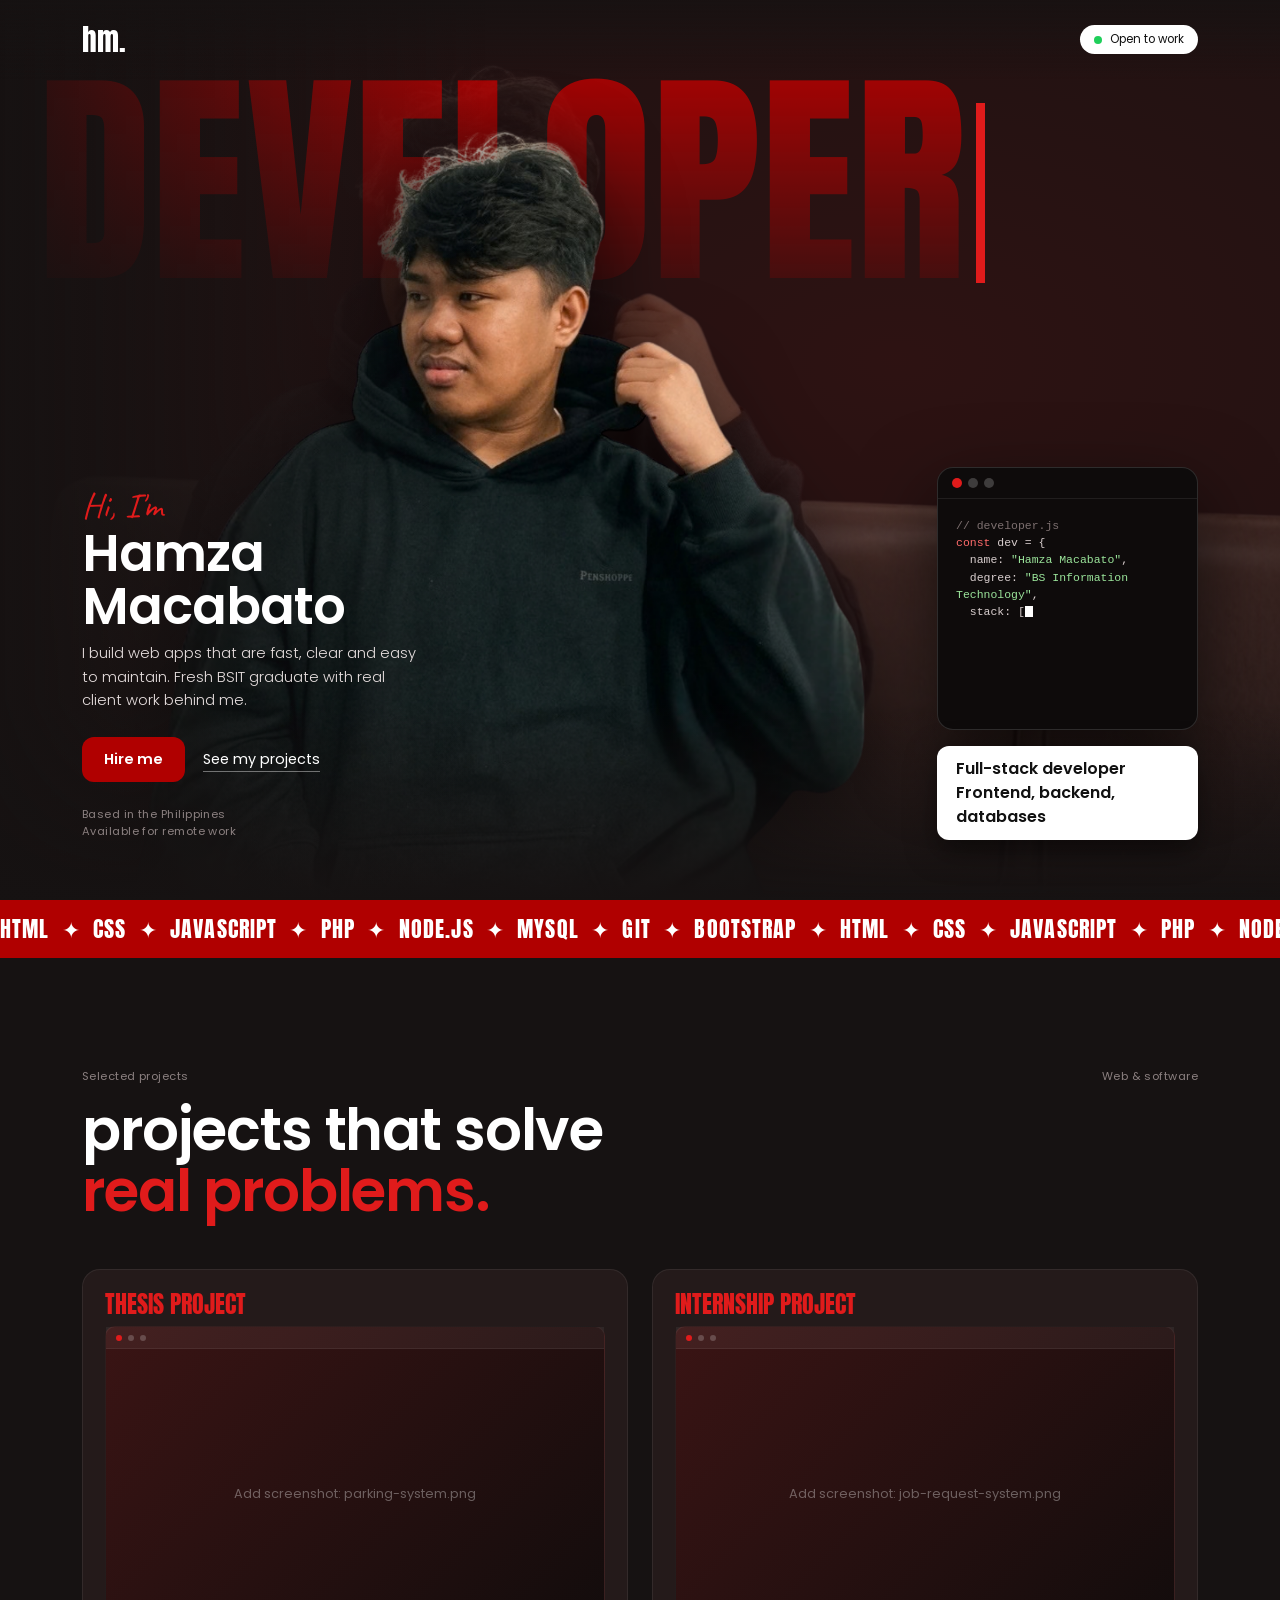
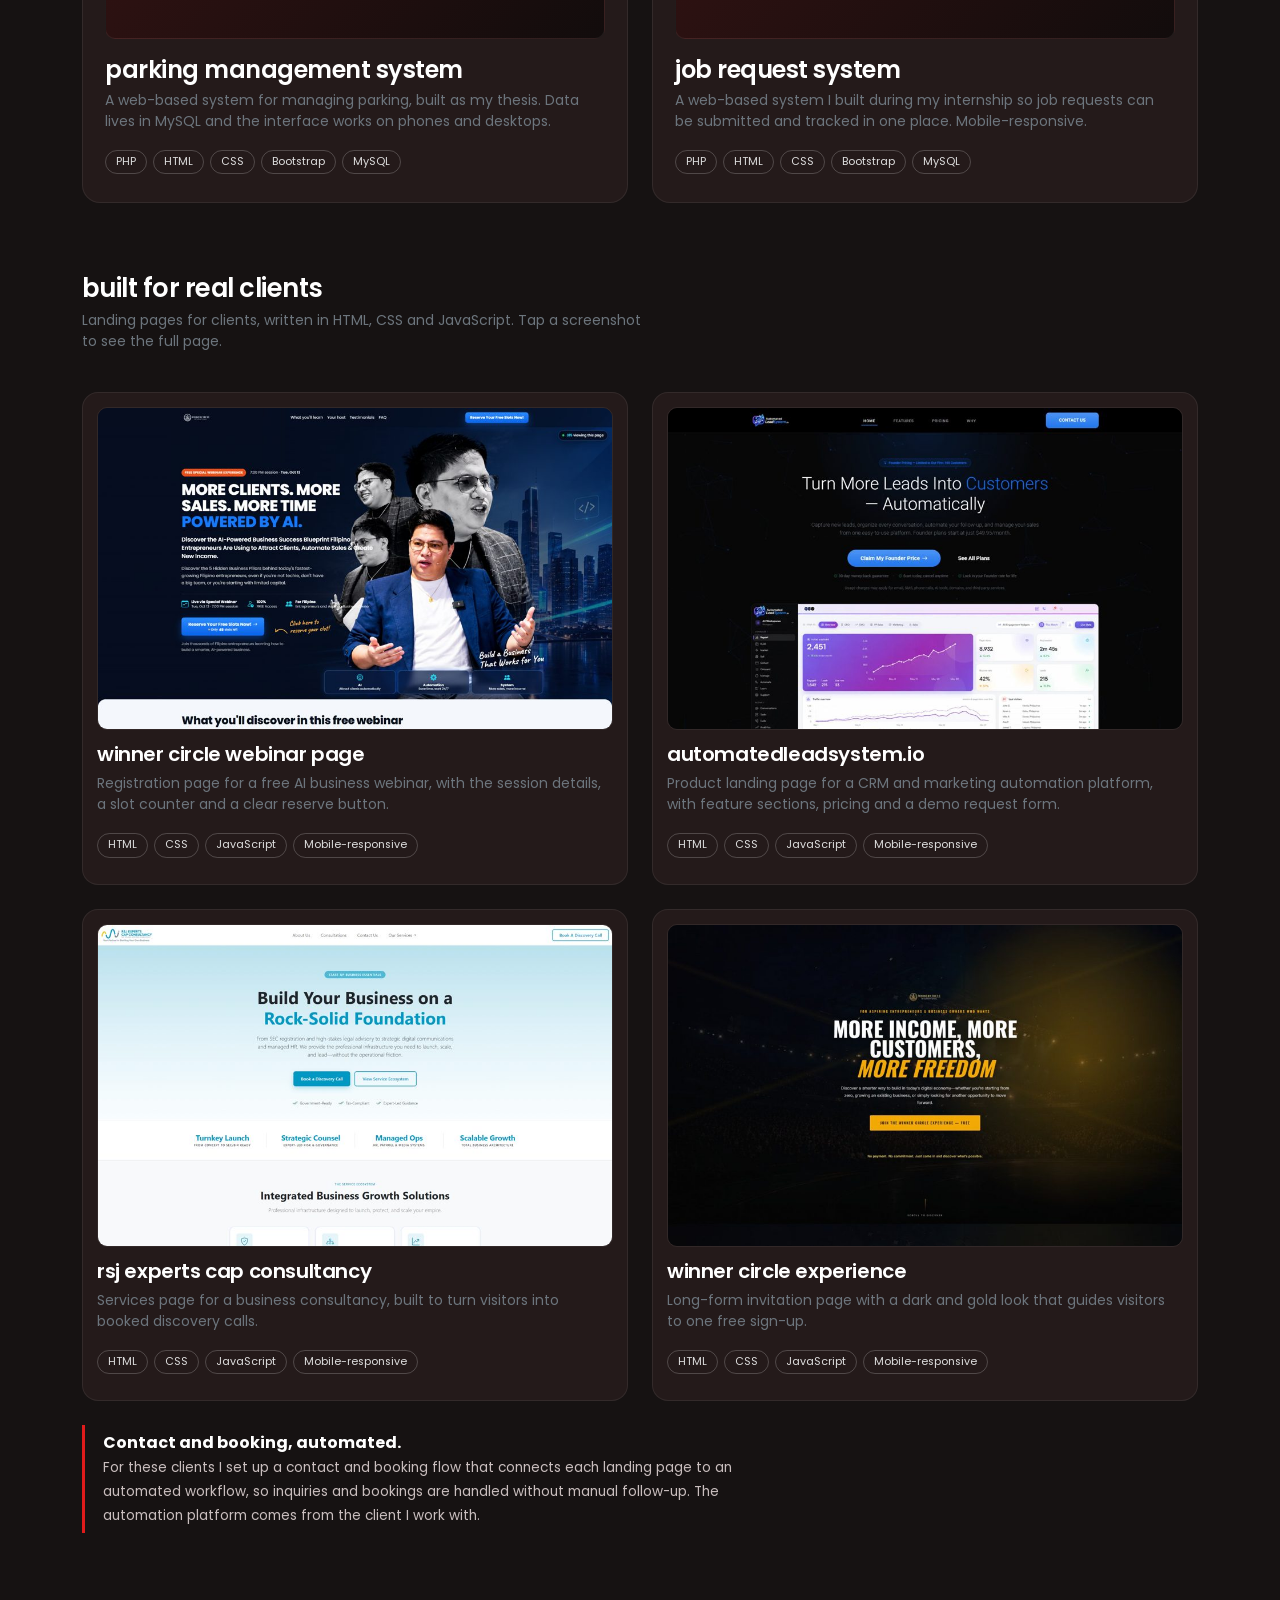
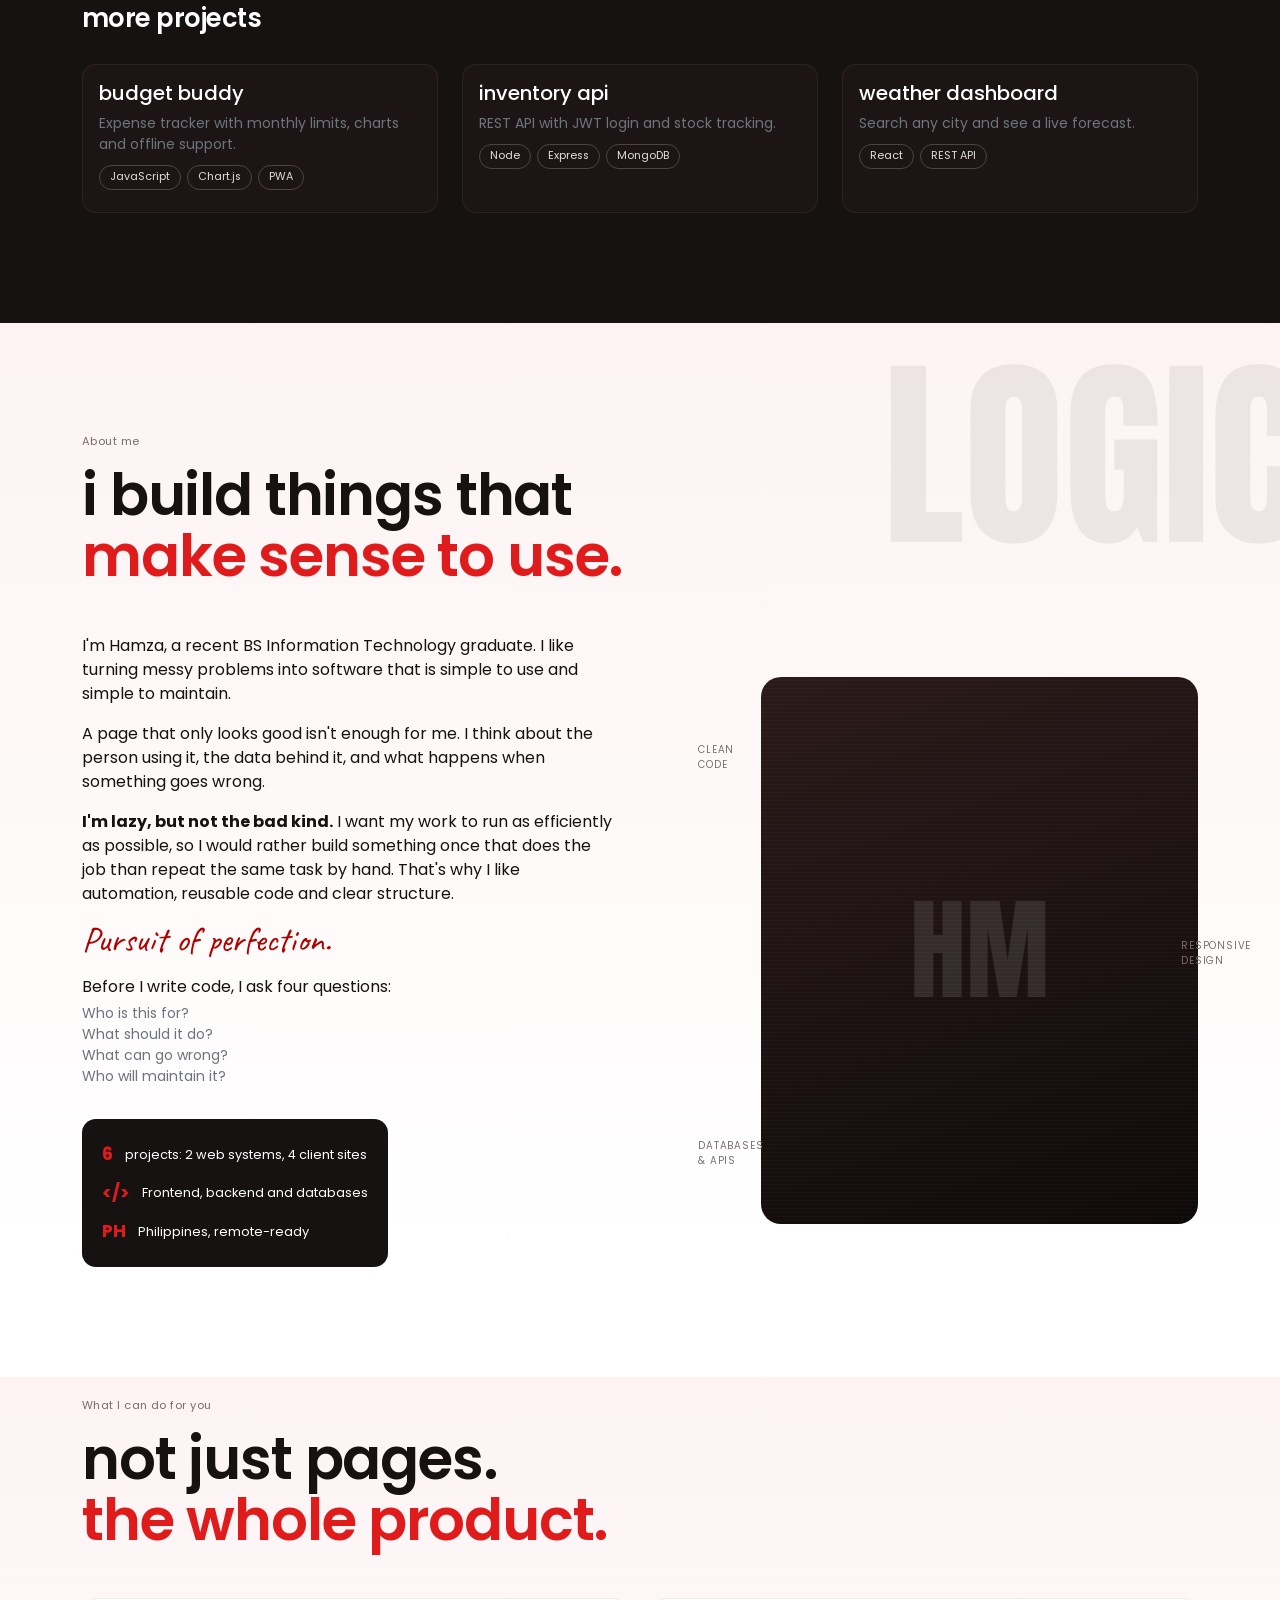
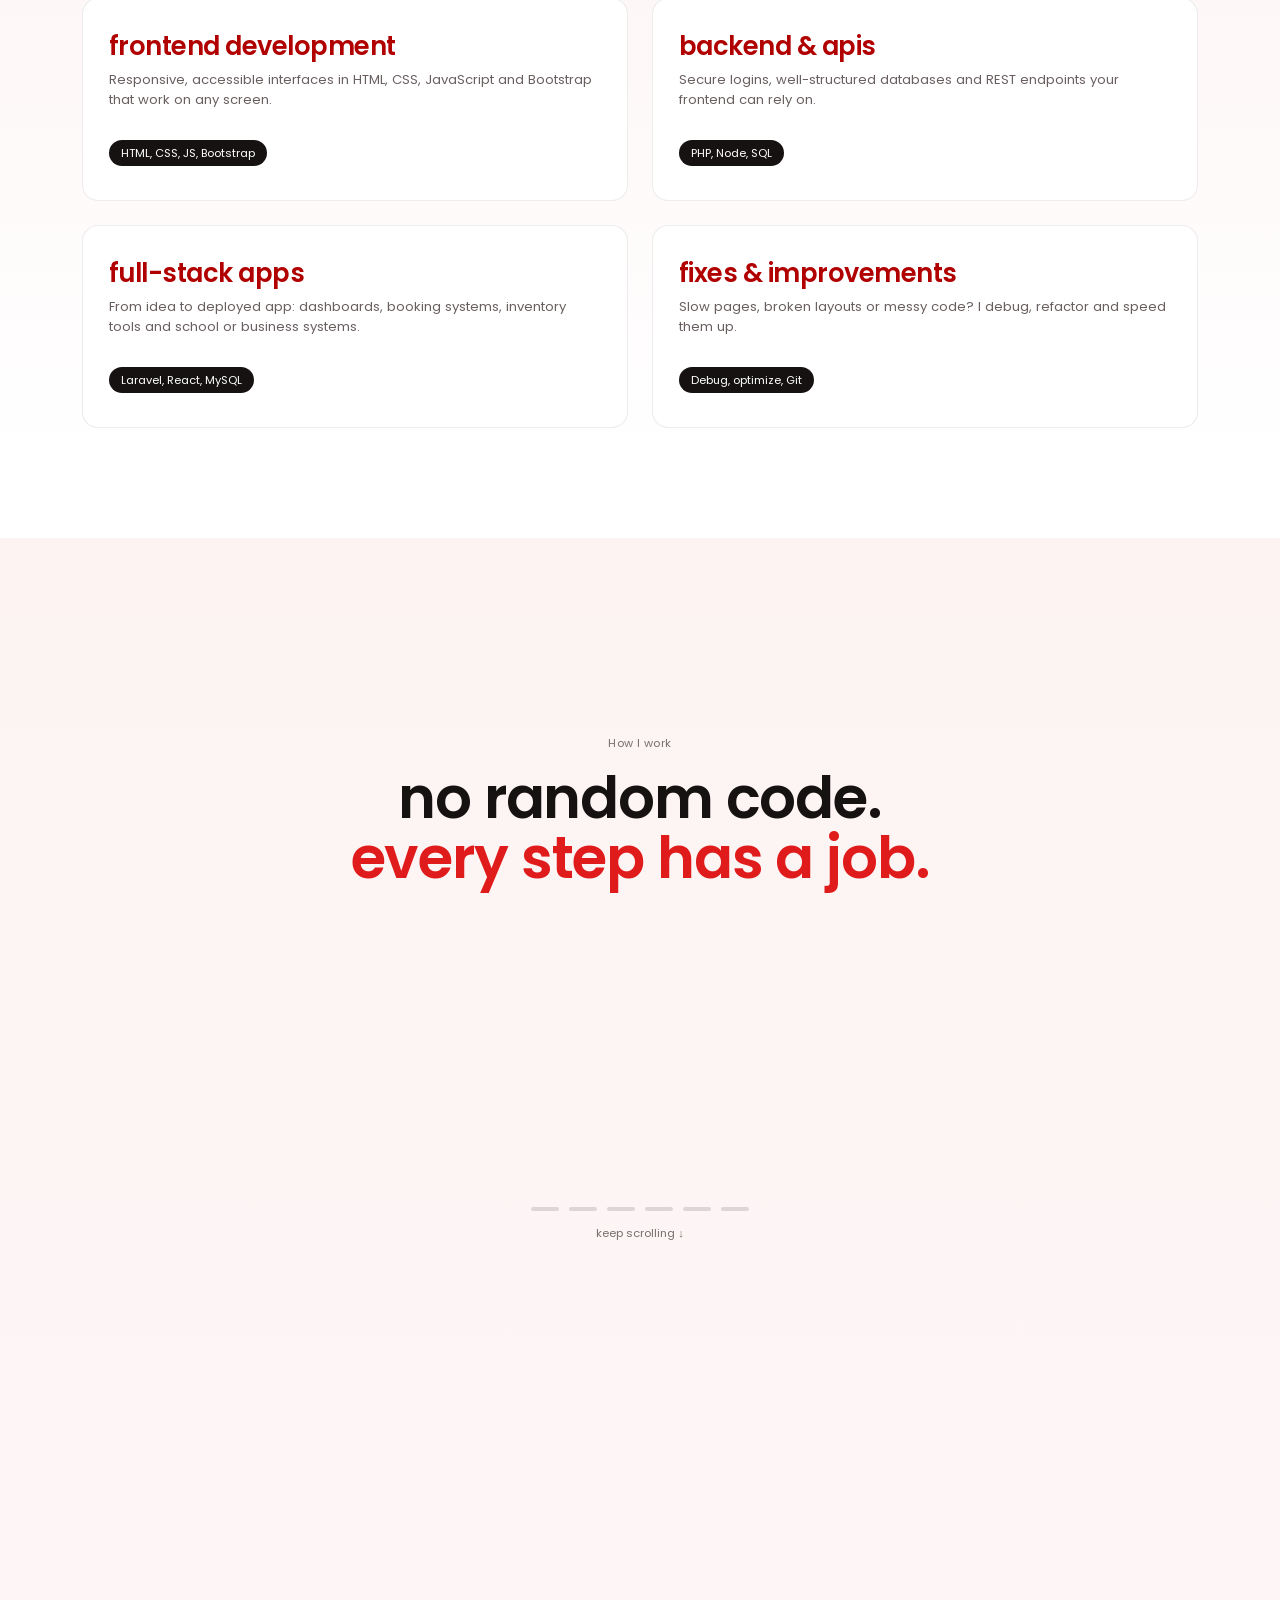
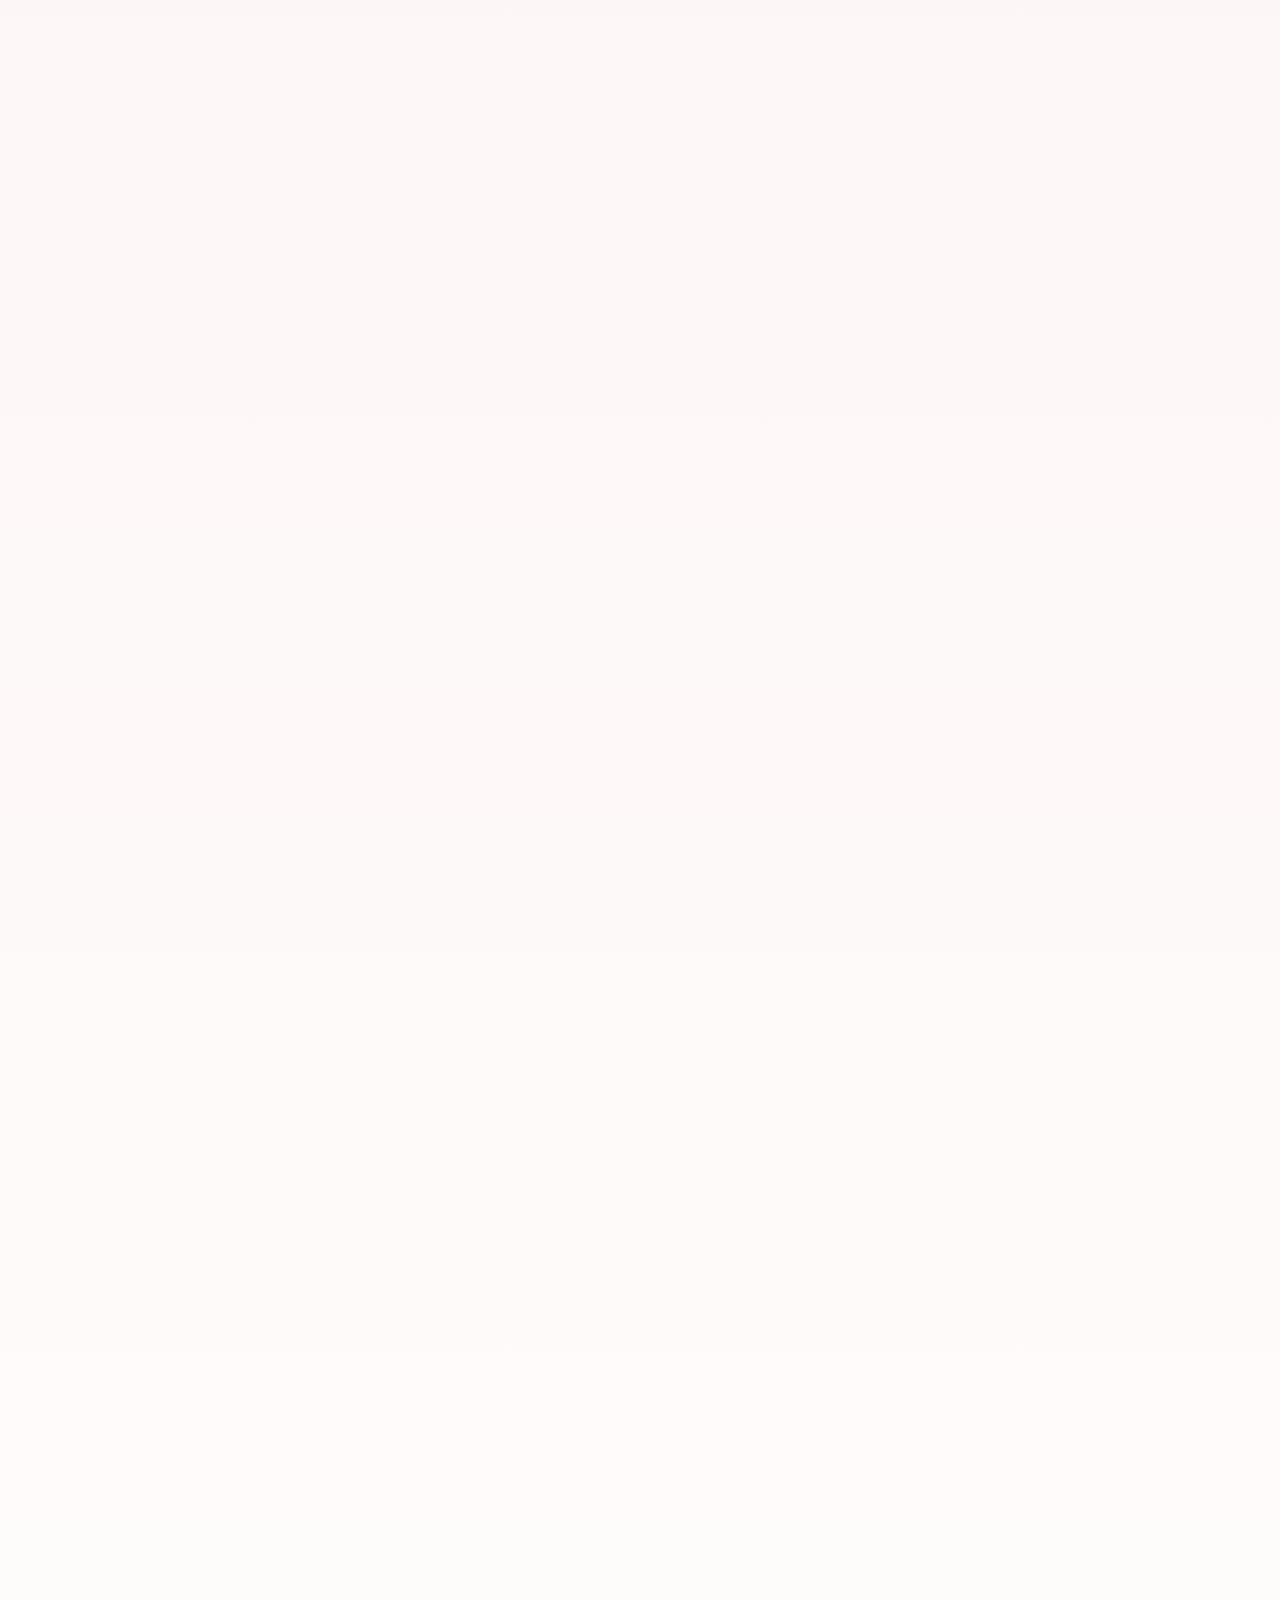
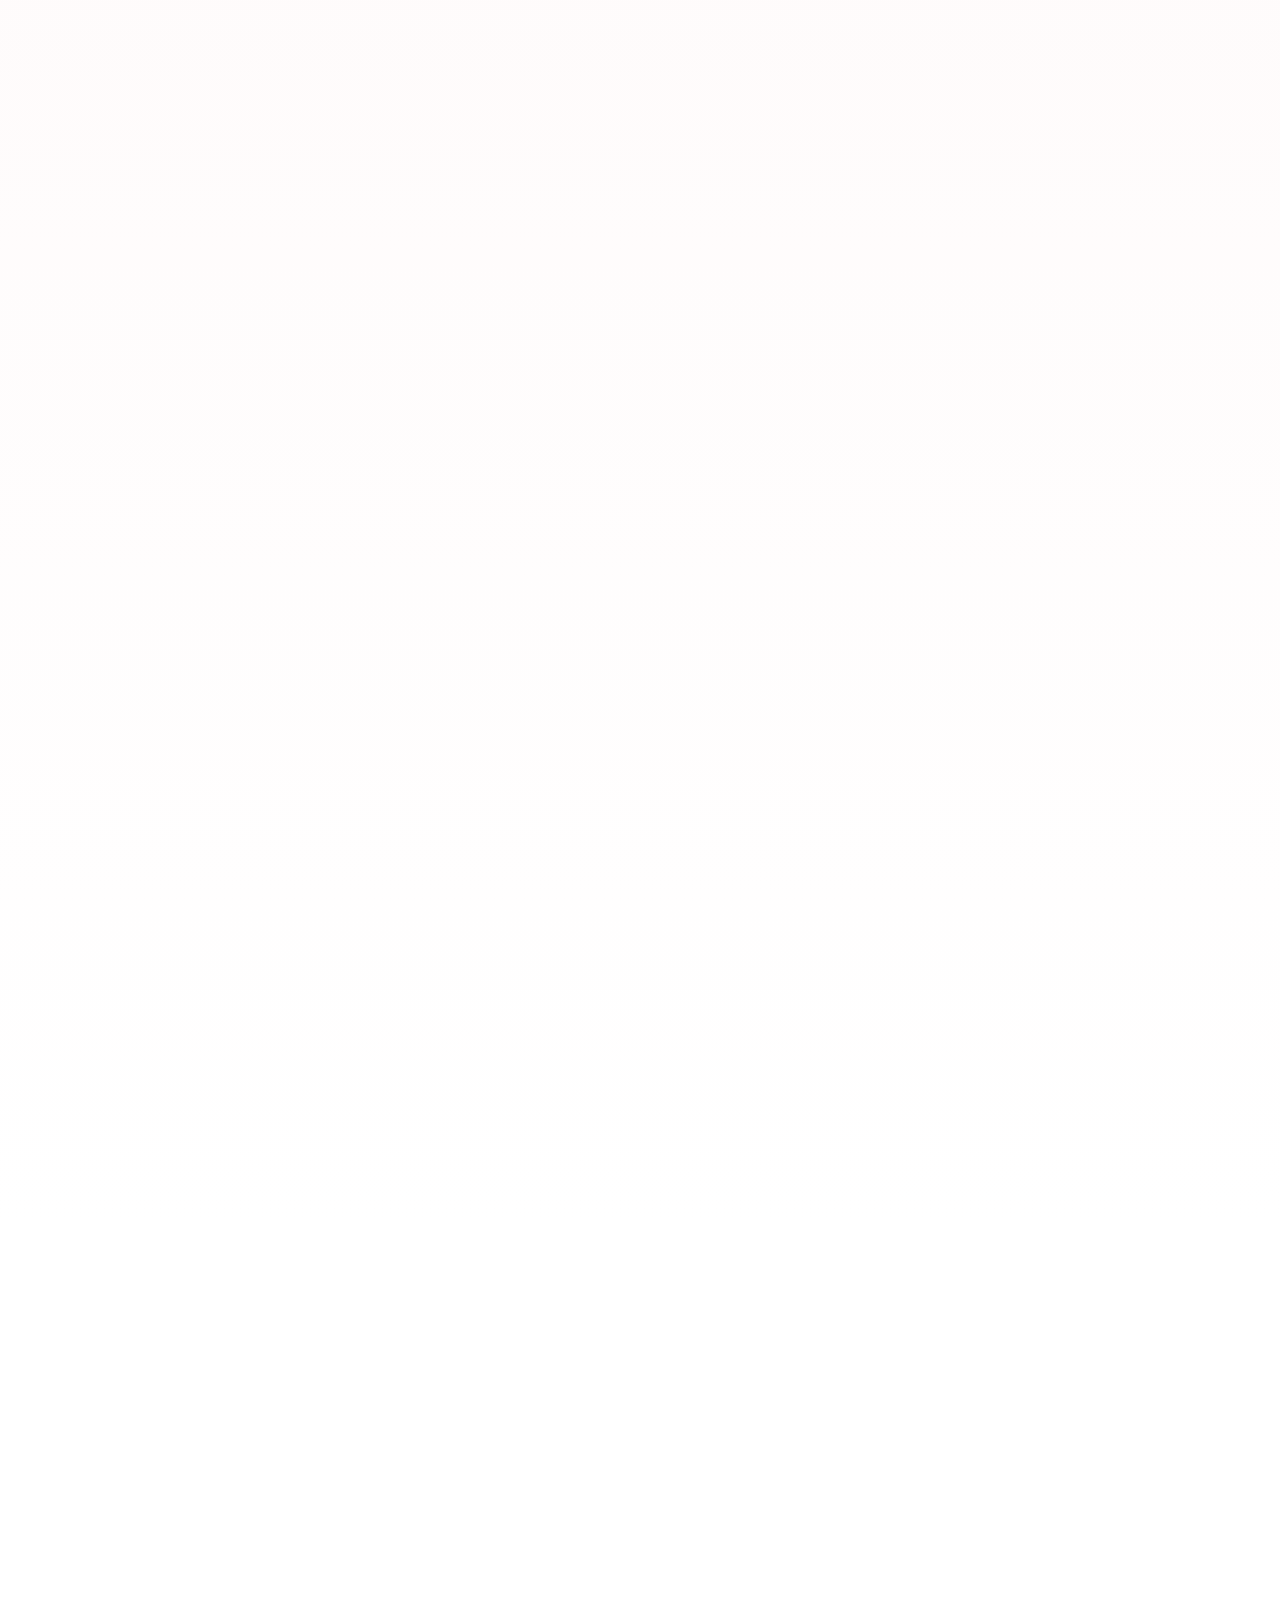
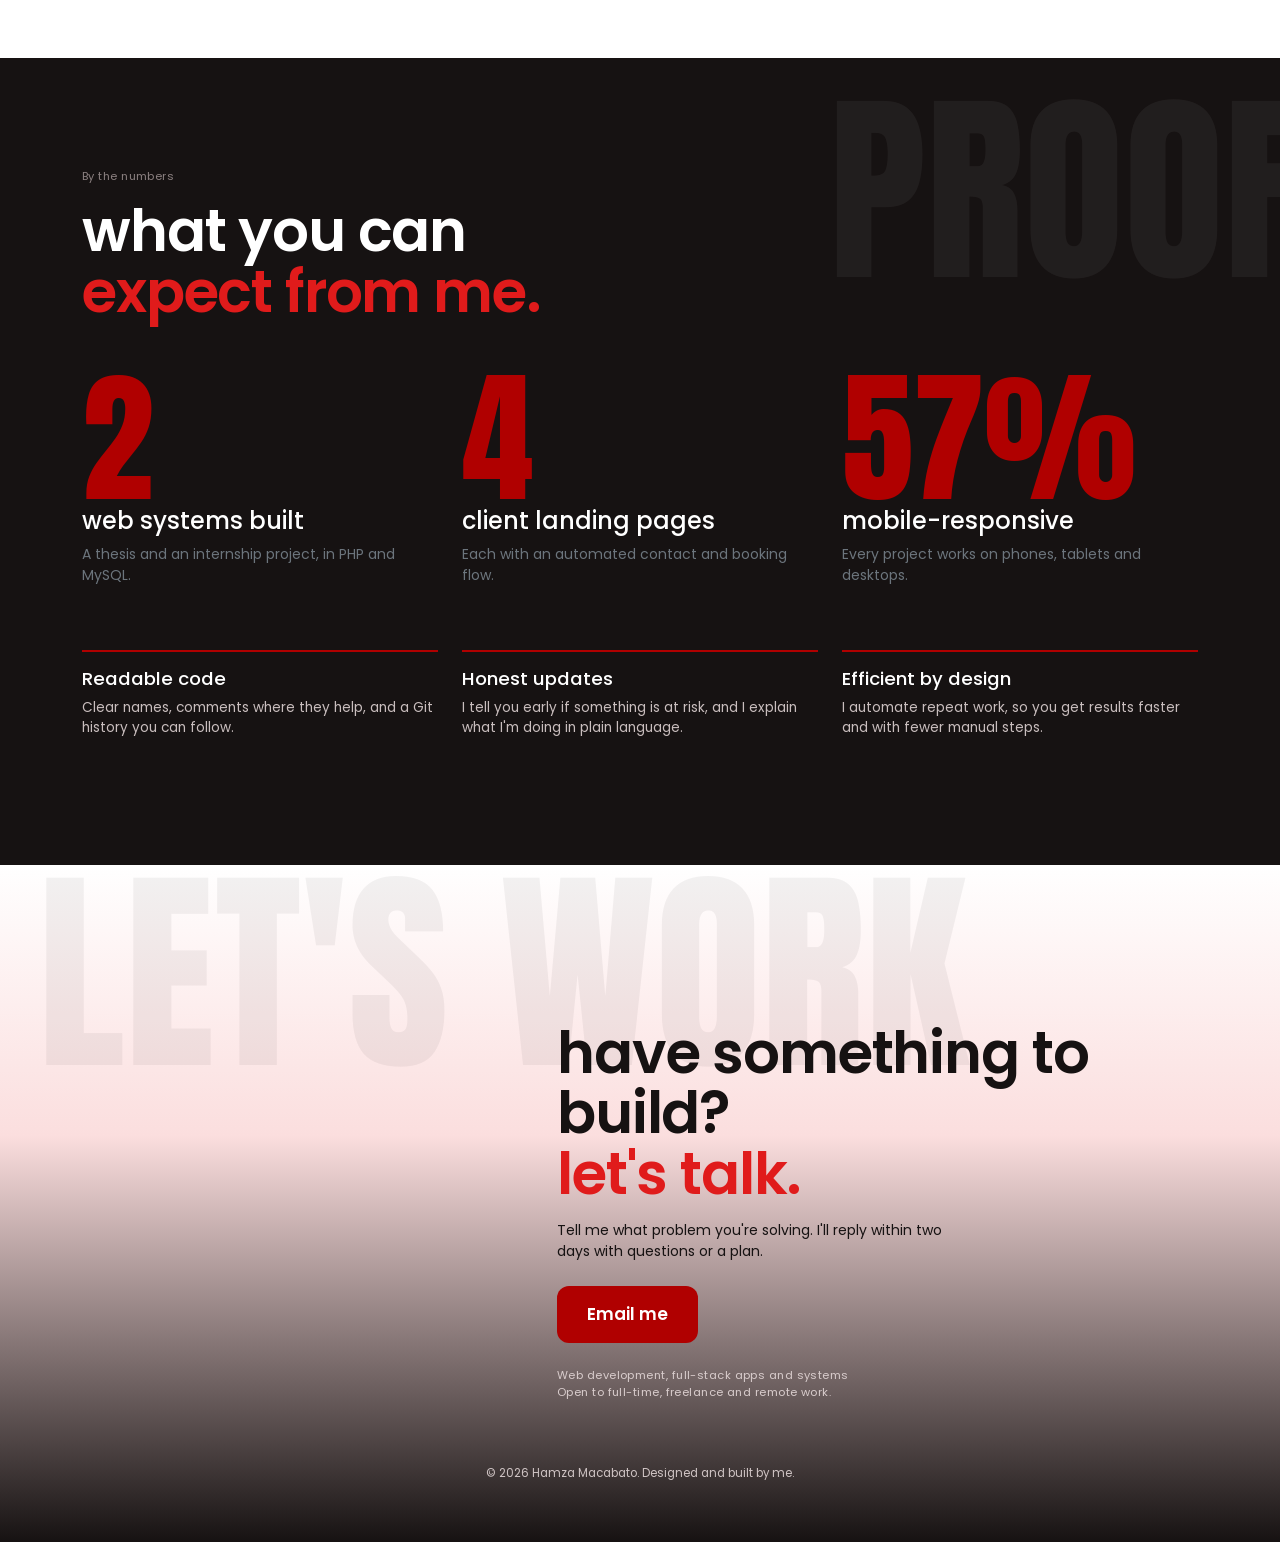
<file: index.html>
<!DOCTYPE html>
<html lang="en">

<head>
  <meta charset="UTF-8">
  <meta name="viewport" content="width=device-width, initial-scale=1">
  <title>Hamza Macabato | Full-Stack Web Developer</title>
  <meta name="description"
    content="Hamza Macabato is a BS Information Technology graduate building fast, clean web apps with PHP, Laravel, JavaScript and Node.">
  <link href="https://cdn.jsdelivr.net/npm/bootstrap@5.3.3/dist/css/bootstrap.min.css" rel="stylesheet">
  <link
    href="https://fonts.googleapis.com/css2?family=Anton&family=Caveat:wght@600&family=Poppins:wght@300;400;500;600;700&display=swap"
    rel="stylesheet">
  <link rel="stylesheet" href="style.css">
</head>

<body>

  <nav class="nav-top">
    <div class="container d-flex justify-content-between align-items-center">
      <a href="#" class="logo" aria-label="Back to top">hm.</a>
      <span class="avail"><i></i>Open to work</span>
    </div>
  </nav>

  <header class="hero">
    <div class="hero-word anton" aria-hidden="true"><span id="word"></span><span class="hw-caret"></span></div>
    <img class="hero-photo" src="images/hero-photo-1.png" alt="Portrait of Hamza Macabato"
      onerror="this.style.display='none'">
    <div class="container hero-in">
      <div class="row align-items-end g-4">
        <div class="col-lg-4">
          <span class="script">Hi, I'm</span>
          <h1>Hamza Macabato</h1>
          <p class="lead mt-2 mb-4">I build web apps that are fast, clear and easy to maintain. Fresh BSIT graduate with
            real client work behind me.</p>
          <p class="mb-4"><a href="#contact" class="btn btn-red">Hire me</a><a href="#work" class="btn-ghost">See my
              projects</a></p>
          <p class="chip mb-0">Based in the Philippines<br>Available for remote work</p>
        </div>
        <div class="col-lg-3 offset-lg-5">
          <div class="terminal mb-3">
            <div class="bar"><i></i><i></i><i></i></div>
            <pre id="typed"></pre>
          </div>
          <div class="tag">Full-stack developer<br>Frontend, backend, databases</div>
        </div>
      </div>
    </div>
  </header>

  <div class="marquee" aria-hidden="true">
    <div id="mq"></div>
  </div>

  <section class="dark position-relative" id="work">
    <div class="container">
      <div class="d-flex justify-content-between chip rv"><span>Selected projects</span><span>Web &amp; software</span>
      </div>
      <h2 class="sec-title mt-3 mb-5 rv">projects that solve<br><span class="red">real problems.</span></h2>
      <div class="row g-4">
        <div class="col-md-6 rv">
          <div class="proj">
            <div class="kind">Thesis project</div>
            <div class="shot">Add screenshot: parking-system.png</div>
            <h3>parking management system</h3>
            <p class="small text-secondary">A web-based system for managing parking, built as my thesis. Data lives in
              MySQL and the interface works on phones and desktops.</p>
            <div class="stack"><span>PHP</span><span>HTML</span><span>CSS</span><span>Bootstrap</span><span>MySQL</span>
            </div>
          </div>
        </div>
        <div class="col-md-6 rv">
          <div class="proj">
            <div class="kind">Internship project</div>
            <div class="shot">Add screenshot: job-request-system.png</div>
            <h3>job request system</h3>
            <p class="small text-secondary">A web-based system I built during my internship so job requests can be
              submitted and tracked in one place. Mobile-responsive.</p>
            <div class="stack"><span>PHP</span><span>HTML</span><span>CSS</span><span>Bootstrap</span><span>MySQL</span>
            </div>
          </div>
        </div>
      </div>

      <h3 class="sub-title mt-5 pt-4 rv">built for real clients</h3>
      <p class="small text-secondary rv" style="max-width:560px">Landing pages for clients, written in HTML, CSS and
        JavaScript. Tap a screenshot to see the full page.</p>
      <div class="row g-4 mt-1">
        <div class="col-md-6 rv">
          <div class="client">
            <a href="images/project-screenshots/client-1-full.jpg" target="_blank" rel="noopener"
              aria-label="View full page screenshot of winner circle webinar page"><img
                src="images/project-screenshots/client-1-thumbnail.jpg"
                alt="Landing page screenshot: winner circle webinar page" loading="lazy"></a>
            <h3>winner circle webinar page</h3>
            <p class="small text-secondary">Registration page for a free AI business webinar, with the session details,
              a slot counter and a clear reserve button.</p>
            <div class="stack"><span>HTML</span><span>CSS</span><span>JavaScript</span><span>Mobile-responsive</span>
            </div>
          </div>
        </div>
        <div class="col-md-6 rv">
          <div class="client">
            <a href="images/project-screenshot/client-2-full.jpg" target="_blank" rel="noopener"
              aria-label="View full page screenshot of automatedleadsystem.io"><img
                src="images/project-screenshots/client-2-thumbnail.jpg"
                alt="Landing page screenshot: automatedleadsystem.io" loading="lazy"></a>
            <h3>automatedleadsystem.io</h3>
            <p class="small text-secondary">Product landing page for a CRM and marketing automation platform, with
              feature sections, pricing and a demo request form.</p>
            <div class="stack"><span>HTML</span><span>CSS</span><span>JavaScript</span><span>Mobile-responsive</span>
            </div>
          </div>
        </div>
        <div class="col-md-6 rv">
          <div class="client">
            <a href="images/project-screenshots/client-3-full.jpg" target="_blank" rel="noopener"
              aria-label="View full page screenshot of rsj experts cap consultancy"><img
                src="images/project-screenshots/client-3-thumbnail.jpg"
                alt="Landing page screenshot: rsj experts cap consultancy" loading="lazy"></a>
            <h3>rsj experts cap consultancy</h3>
            <p class="small text-secondary">Services page for a business consultancy, built to turn visitors into booked
              discovery calls.</p>
            <div class="stack"><span>HTML</span><span>CSS</span><span>JavaScript</span><span>Mobile-responsive</span>
            </div>
          </div>
        </div>
        <div class="col-md-6 rv">
          <div class="client">
            <a href="images/project-screenshots/client-4-full.jpg" target="_blank" rel="noopener"
              aria-label="View full page screenshot of winner circle experience"><img
                src="images/project-screenshots/client-4-thumbnail.jpg"
                alt="Landing page screenshot: winner circle experience" loading="lazy"></a>
            <h3>winner circle experience</h3>
            <p class="small text-secondary">Long-form invitation page with a dark and gold look that guides visitors to
              one free sign-up.</p>
            <div class="stack"><span>HTML</span><span>CSS</span><span>JavaScript</span><span>Mobile-responsive</span>
            </div>
          </div>
        </div>
      </div>
      <div class="flow rv">
        <b>Contact and booking, automated.</b>
        <span>For these clients I set up a contact and booking flow that connects each landing page to an automated
          workflow, so inquiries and bookings are handled without manual follow-up. The automation platform comes from
          the client I work with.</span>
      </div>

      <h3 class="sub-title mt-5 pt-4 rv">more projects</h3>
      <div class="row g-4 mt-1">
        <div class="col-md-4 rv">
          <div class="mini">
            <h5>budget buddy</h5>
            <p class="small text-secondary mb-2">Expense tracker with monthly limits, charts and offline support.</p>
            <div class="stack"><span>JavaScript</span><span>Chart.js</span><span>PWA</span></div>
          </div>
        </div>
        <div class="col-md-4 rv">
          <div class="mini">
            <h5>inventory api</h5>
            <p class="small text-secondary mb-2">REST API with JWT login and stock tracking.</p>
            <div class="stack"><span>Node</span><span>Express</span><span>MongoDB</span></div>
          </div>
        </div>
        <div class="col-md-4 rv">
          <div class="mini">
            <h5>weather dashboard</h5>
            <p class="small text-secondary mb-2">Search any city and see a live forecast.</p>
            <div class="stack"><span>React</span><span>REST API</span></div>
          </div>
        </div>
      </div>
    </div>
  </section>

  <section class="light position-relative" id="about">
    <div class="ghost anton" aria-hidden="true">LOGIC</div>
    <div class="container position-relative">
      <div class="chip rv">About me</div>
      <h2 class="sec-title mt-3 mb-5 rv">i build things that<br><span class="red">make sense to use.</span></h2>
      <div class="row g-5 align-items-center">
        <div class="col-lg-6 rv">
          <p>I'm Hamza, a recent BS Information Technology graduate. I like turning messy problems into software that is
            simple to use and simple to maintain.</p>
          <p>A page that only looks good isn't enough for me. I think about the person using it, the data behind it, and
            what happens when something goes wrong.</p>
          <p><b>I'm lazy, but not the bad kind.</b> I want my work to run as efficiently as possible, so I would rather
            build something once that does the job than repeat the same task by hand. That's why I like automation,
            reusable code and clear structure.</p>
          <p class="motto">Pursuit of perfection.</p>
          <p class="mb-1">Before I write code, I ask four questions:</p>
          <p class="small text-secondary">Who is this for?<br>What should it do?<br>What can go wrong?<br>Who will
            maintain it?</p>
          <div class="stat-box mt-3">
            <div><b>6</b> projects: 2 web systems, 4 client sites</div>
            <div><b>&lt;/&gt;</b> Frontend, backend and databases</div>
            <div><b>PH</b> Philippines, remote-ready</div>
          </div>
        </div>
        <div class="col-lg-5 offset-lg-1 rv position-relative">
          <div class="photo"><span class="ph">HM</span></div>
          <span class="callout" style="top:12%;left:-8%">clean<br>code</span>
          <span class="callout" style="top:48%;right:-6%">responsive<br>design</span>
          <span class="callout" style="bottom:10%;left:-8%">databases<br>&amp; apis</span>
        </div>
      </div>
    </div>
  </section>

  <section class="light" style="padding-top:20px">
    <div class="container">
      <div class="chip rv">What I can do for you</div>
      <h2 class="sec-title mt-3 mb-5 rv">not just pages.<br><span class="red">the whole product.</span></h2>
      <div class="row g-4">
        <div class="col-md-6 rv">
          <div class="svc">
            <h3>frontend development</h3>
            <p>Responsive, accessible interfaces in HTML, CSS, JavaScript and Bootstrap that work on any screen.</p>
            <span class="pill">HTML, CSS, JS, Bootstrap</span>
          </div>
        </div>
        <div class="col-md-6 rv">
          <div class="svc">
            <h3>backend &amp; apis</h3>
            <p>Secure logins, well-structured databases and REST endpoints your frontend can rely on.</p><span
              class="pill">PHP, Node, SQL</span>
          </div>
        </div>
        <div class="col-md-6 rv">
          <div class="svc">
            <h3>full-stack apps</h3>
            <p>From idea to deployed app: dashboards, booking systems, inventory tools and school or business systems.
            </p><span class="pill">Laravel, React, MySQL</span>
          </div>
        </div>
        <div class="col-md-6 rv">
          <div class="svc">
            <h3>fixes &amp; improvements</h3>
            <p>Slow pages, broken layouts or messy code? I debug, refactor and speed them up.</p><span
              class="pill">Debug, optimize, Git</span>
          </div>
        </div>
      </div>
    </div>
  </section>

  <section class="light process" id="process">
    <div class="pin" id="pin">
      <div class="sticky">
        <div class="chip">How I work</div>
        <h2 class="sec-title mt-3">no random code.<br><span class="red">every step has a job.</span></h2>
        <div class="stage" id="stage">
          <div class="step">
            <div class="n">01</div>
            <h3>understand</h3>
            <p>Clarify the goal, the users and the features that matter first.</p>
          </div>
          <div class="step">
            <div class="n">02</div>
            <h3>plan</h3>
            <p>Sketch the pages, data model and user flow before touching code.</p>
          </div>
          <div class="step">
            <div class="n">03</div>
            <h3>design</h3>
            <p>Wireframe and style a clear, consistent interface.</p>
          </div>
          <div class="step">
            <div class="n">04</div>
            <h3>build</h3>
            <p>Write clean, commented code with regular Git commits.</p>
          </div>
          <div class="step">
            <div class="n">05</div>
            <h3>test</h3>
            <p>Check every form, edge case and screen size. Fix what breaks.</p>
          </div>
          <div class="step">
            <div class="n">06</div>
            <h3>launch</h3>
            <p>Deploy, then improve based on real feedback.</p>
          </div>
        </div>
        <div class="dots" id="dots"><i></i><i></i><i></i><i></i><i></i><i></i></div>
        <div class="scroll-hint" id="hint">keep scrolling ↓</div>
      </div>
    </div>
  </section>

  <section class="dark position-relative">
    <div class="ghost anton" aria-hidden="true">PROOF</div>
    <div class="container position-relative">
      <div class="chip rv">By the numbers</div>
      <h2 class="sec-title mt-3 mb-5 rv">what you can<br><span class="red">expect from me.</span></h2>
      <div class="row g-4 mb-5 text-center text-md-start">
        <div class="col-md-4 rv">
          <div class="count" data-to="2">0</div>
          <h4>web systems built</h4>
          <p class="small text-secondary">A thesis and an internship project, in PHP and MySQL.</p>
        </div>
        <div class="col-md-4 rv">
          <div class="count" data-to="4">0</div>
          <h4>client landing pages</h4>
          <p class="small text-secondary">Each with an automated contact and booking flow.</p>
        </div>
        <div class="col-md-4 rv">
          <div class="count" data-to="100" data-suffix="%">0</div>
          <h4>mobile-responsive</h4>
          <p class="small text-secondary">Every project works on phones, tablets and desktops.</p>
        </div>
      </div>
      <div class="row g-4">
        <div class="col-md-4 rv">
          <div class="expect">
            <h4>Readable code</h4>
            <p>Clear names, comments where they help, and a Git history you can follow.</p>
          </div>
        </div>
        <div class="col-md-4 rv">
          <div class="expect">
            <h4>Honest updates</h4>
            <p>I tell you early if something is at risk, and I explain what I'm doing in plain language.</p>
          </div>
        </div>
        <div class="col-md-4 rv">
          <div class="expect">
            <h4>Efficient by design</h4>
            <p>I automate repeat work, so you get results faster and with fewer manual steps.</p>
          </div>
        </div>
      </div>
    </div>
  </section>

  <section class="cta position-relative" id="contact">
    <div class="ghost anton" aria-hidden="true">LET'S WORK</div>
    <div class="container position-relative pt-5">
      <div class="row">
        <div class="col-lg-7 offset-lg-5 rv">
          <h2 class="sec-title mb-3">have something to build?<br><span class="red">let's talk.</span></h2>
          <p class="small" style="max-width:420px">Tell me what problem you're solving. I'll reply within two days with
            questions or a plan.</p>
          <a href="mailto:you@email.com" class="btn btn-red mt-2">Email me</a>
          <p class="chip mt-4">Web development, full-stack apps and systems<br>Open to full-time, freelance and remote
            work.</p>
        </div>
      </div>
      <p class="foot text-center mt-5 mb-0">© 2026 Hamza Macabato. Designed and built by me.</p>
    </div>
  </section>

  <script src="https://cdn.jsdelivr.net/npm/bootstrap@5.3.3/dist/js/bootstrap.bundle.min.js"></script>
  <script src="script.js"></script>
</body>

</html>
</file>
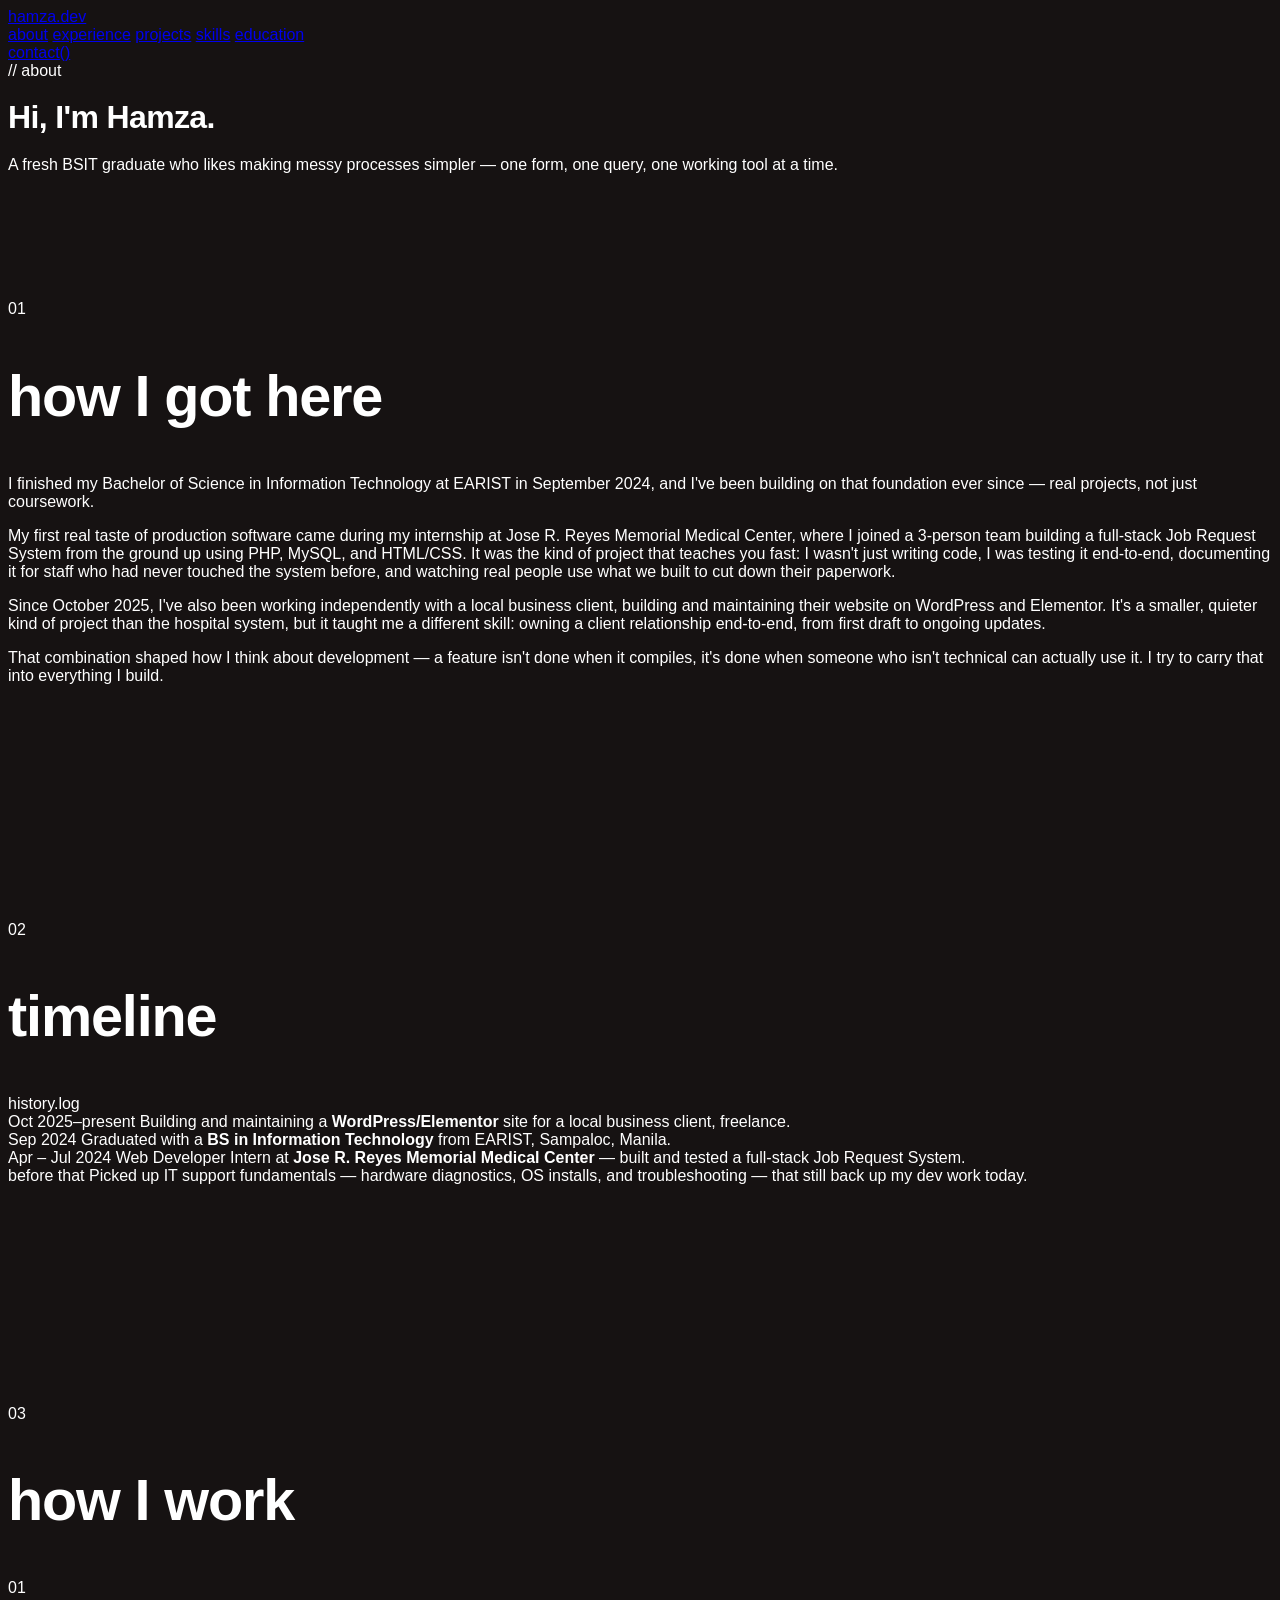
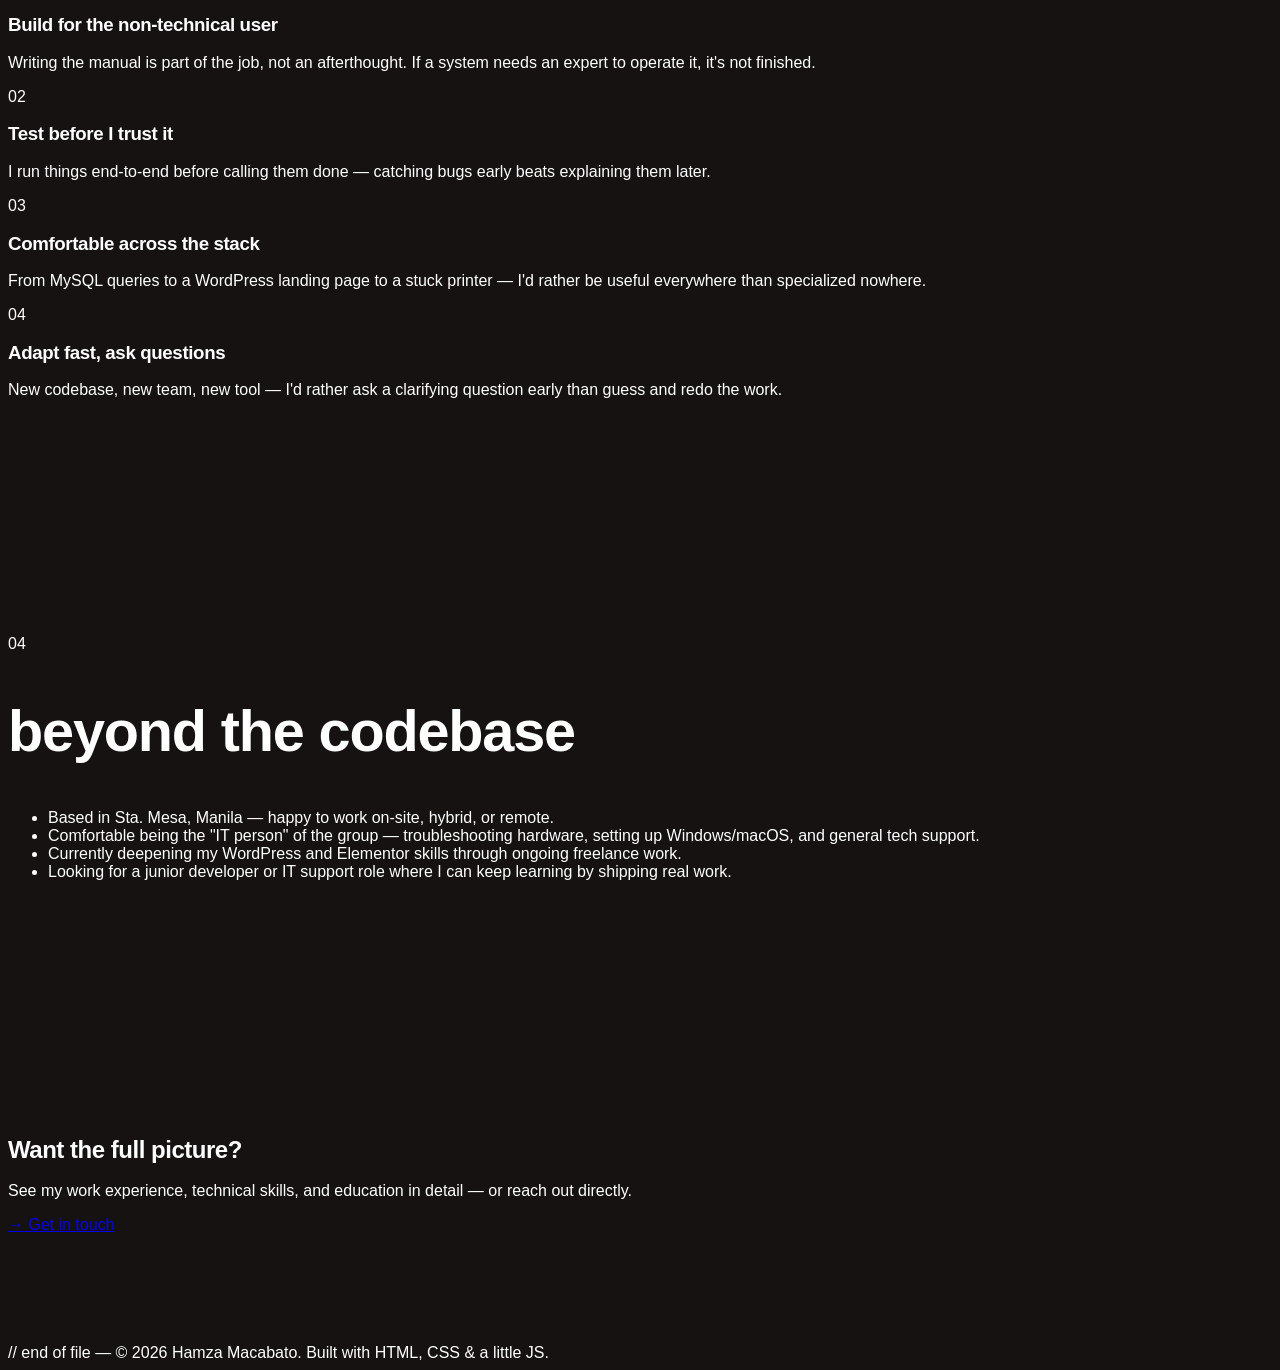
<file: about.html>
<!DOCTYPE html>
<html lang="en">

<head>
    <meta charset="UTF-8">
    <meta name="viewport" content="width=device-width, initial-scale=1.0">
    <title>About — Hamza Macabato</title>
    <meta name="description"
        content="About Hamza Macabato, Junior Software Developer specializing in PHP, MySQL, and full-stack web development.">
    <link rel="preconnect" href="https://fonts.googleapis.com">
    <link rel="preconnect" href="https://fonts.gstatic.com" crossorigin>
    <link
        href="https://fonts.googleapis.com/css2?family=JetBrains+Mono:ital,wght@0,400;0,500;0,600;0,700;1,400&family=Inter:wght@400;500;600;700;800&display=swap"
        rel="stylesheet">
    <link rel="stylesheet" href="style.css">
</head>

<body>

    <header class="nav">
        <div class="nav-inner">
            <a class="brand" href="index.html"><span class="dot"></span>hamza.dev</a>
            <nav class="links">
                <a href="about.html" class="active">about</a>
                <a href="experience.html">experience</a>
                <a href="projects.html">projects</a>
                <a href="skills.html">skills</a>
                <a href="education.html">education</a>
            </nav>
            <a class="nav-cta" href="index.html#contact">contact()</a>
        </div>
    </header>

    <main class="wrap">

        <div class="page-head">
            <span class="sec-tag">// about</span>
            <h1 class="page-title">Hi, I'm Hamza.</h1>
            <p class="page-sub">A fresh BSIT graduate who likes making messy processes simpler — one form, one query,
                one working tool at a time.</p>
        </div>

        <!-- STORY -->
        <section>
            <div class="sec-head">
                <span class="sec-tag">01</span>
                <h2 class="sec-title">how I got here</h2>
                <div class="sec-rule"></div>
            </div>
            <div class="story">
                <p>I finished my <span class="accent">Bachelor of Science in Information Technology</span> at EARIST in
                    September 2024, and I've been building on that foundation ever since — real projects, not just
                    coursework.</p>
                <p>My first real taste of production software came during my internship at <span class="fn-accent">Jose
                        R. Reyes Memorial Medical Center</span>, where I joined a 3-person team building a full-stack
                    Job Request System from the ground up using PHP, MySQL, and HTML/CSS. It was the kind of project
                    that teaches you fast: I wasn't just writing code, I was testing it end-to-end, documenting it for
                    staff who had never touched the system before, and watching real people use what we built to cut
                    down their paperwork.</p>
                <p>Since October 2025, I've also been working independently with a local business client, building and
                    maintaining their website on <span class="accent">WordPress</span> and <span
                        class="accent">Elementor</span>. It's a smaller, quieter kind of project than the hospital
                    system, but it taught me a different skill: owning a client relationship end-to-end, from first
                    draft to ongoing updates.</p>
                <p>That combination shaped how I think about development — a feature isn't done when it compiles, it's
                    done when someone who isn't technical can actually use it. I try to carry that into everything I
                    build.</p>
            </div>
        </section>

        <!-- TIMELINE -->
        <section>
            <div class="sec-head">
                <span class="sec-tag">02</span>
                <h2 class="sec-title">timeline</h2>
                <div class="sec-rule"></div>
            </div>
            <div class="log">
                <div class="log-bar">
                    <div class="traffic"><span></span><span></span><span></span></div>
                    <div class="log-title">history.log</div>
                </div>
                <div class="log-body">
                    <div class="log-line">
                        <span class="log-date">Oct 2025–present</span>
                        <span class="log-text">Building and maintaining a <b>WordPress/Elementor</b> site for a local
                            business client, freelance.</span>
                    </div>
                    <div class="log-line">
                        <span class="log-date">Sep 2024</span>
                        <span class="log-text">Graduated with a <b>BS in Information Technology</b> from EARIST,
                            Sampaloc, Manila.</span>
                    </div>
                    <div class="log-line">
                        <span class="log-date">Apr – Jul 2024</span>
                        <span class="log-text">Web Developer Intern at <b>Jose R. Reyes Memorial Medical Center</b> —
                            built and tested a full-stack Job Request System.</span>
                    </div>
                    <div class="log-line">
                        <span class="log-date">before that</span>
                        <span class="log-text">Picked up IT support fundamentals — hardware diagnostics, OS installs,
                            and troubleshooting — that still back up my dev work today.</span>
                    </div>
                </div>
            </div>
        </section>

        <!-- VALUES / HOW I WORK -->
        <section>
            <div class="sec-head">
                <span class="sec-tag">03</span>
                <h2 class="sec-title">how I work</h2>
                <div class="sec-rule"></div>
            </div>
            <div class="values-grid">
                <div class="value-card">
                    <span class="idx">01</span>
                    <h3>Build for the non-technical user</h3>
                    <p>Writing the manual is part of the job, not an afterthought. If a system needs an expert to
                        operate it, it's not finished.</p>
                </div>
                <div class="value-card">
                    <span class="idx">02</span>
                    <h3>Test before I trust it</h3>
                    <p>I run things end-to-end before calling them done — catching bugs early beats explaining them
                        later.</p>
                </div>
                <div class="value-card">
                    <span class="idx">03</span>
                    <h3>Comfortable across the stack</h3>
                    <p>From MySQL queries to a WordPress landing page to a stuck printer — I'd rather be useful
                        everywhere than specialized nowhere.</p>
                </div>
                <div class="value-card">
                    <span class="idx">04</span>
                    <h3>Adapt fast, ask questions</h3>
                    <p>New codebase, new team, new tool — I'd rather ask a clarifying question early than guess and redo
                        the work.</p>
                </div>
            </div>
        </section>

        <!-- OUTSIDE THE CODE -->
        <section>
            <div class="sec-head">
                <span class="sec-tag">04</span>
                <h2 class="sec-title">beyond the codebase</h2>
                <div class="sec-rule"></div>
            </div>
            <div class="outside">
                <ul>
                    <li>Based in Sta. Mesa, Manila — happy to work on-site, hybrid, or remote.</li>
                    <li>Comfortable being the "IT person" of the group — troubleshooting hardware, setting up
                        Windows/macOS, and general tech support.</li>
                    <li>Currently deepening my WordPress and Elementor skills through ongoing freelance work.</li>
                    <li>Looking for a junior developer or IT support role where I can keep learning by shipping real
                        work.</li>
                </ul>
            </div>
        </section>

        <!-- CTA -->
        <section>
            <div class="cta-band">
                <h2>Want the full picture?</h2>
                <p>See my work experience, technical skills, and education in detail — or reach out directly.</p>
                <a class="btn-primary" href="index.html#contact">→ Get in touch</a>
            </div>
        </section>

    </main>

    <footer>
        <span class="cm">// end of file —</span> © 2026 Hamza Macabato. Built with HTML, CSS &amp; a little JS.
    </footer>

</body>

</html>
</file>
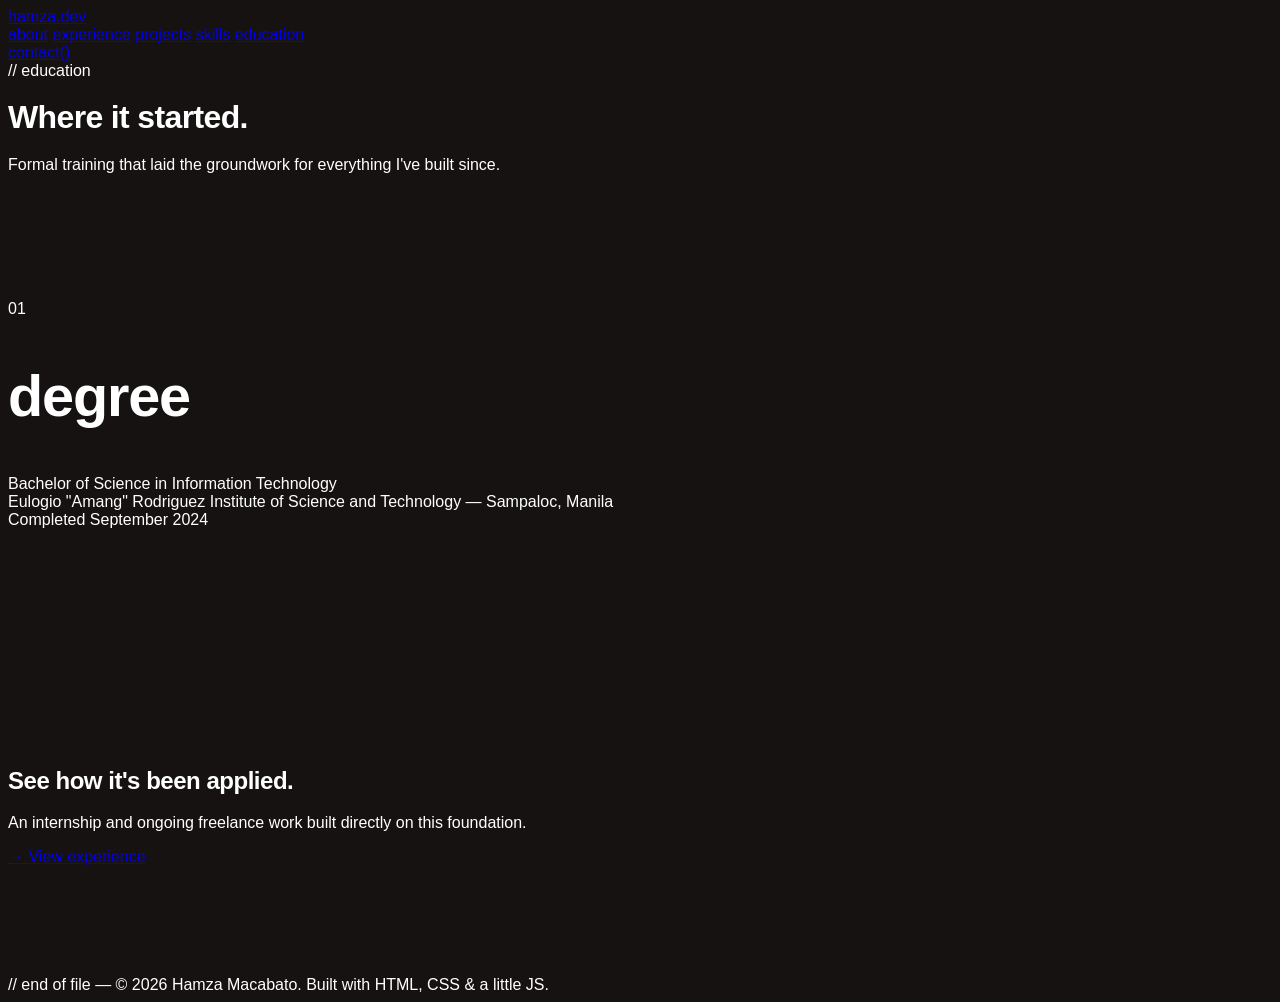
<file: education.html>
<!DOCTYPE html>
<html lang="en">

<head>
    <meta charset="UTF-8">
    <meta name="viewport" content="width=device-width, initial-scale=1.0">
    <title>Education — Hamza Macabato</title>
    <meta name="description" content="Education background of Hamza Macabato, Junior Software Developer.">
    <link rel="preconnect" href="https://fonts.googleapis.com">
    <link rel="preconnect" href="https://fonts.gstatic.com" crossorigin>
    <link
        href="https://fonts.googleapis.com/css2?family=JetBrains+Mono:ital,wght@0,400;0,500;0,600;0,700;1,400&family=Inter:wght@400;500;600;700;800&display=swap"
        rel="stylesheet">
    <link rel="stylesheet" href="style.css">
</head>

<body>

    <header class="nav">
        <div class="nav-inner">
            <a class="brand" href="index.html"><span class="dot"></span>hamza.dev</a>
            <nav class="links">
                <a href="about.html">about</a>
                <a href="experience.html">experience</a>
                <a href="projects.html">projects</a>
                <a href="skills.html">skills</a>
                <a href="education.html" class="active">education</a>
            </nav>
            <a class="nav-cta" href="index.html#contact">contact()</a>
        </div>
    </header>

    <main class="wrap">

        <div class="page-head">
            <span class="sec-tag">// education</span>
            <h1 class="page-title">Where it started.</h1>
            <p class="page-sub">Formal training that laid the groundwork for everything I've built since.</p>
        </div>

        <section>
            <div class="sec-head">
                <span class="sec-tag">01</span>
                <h2 class="sec-title">degree</h2>
                <div class="sec-rule"></div>
            </div>
            <div class="edu-card">
                <div>
                    <div class="edu-degree">Bachelor of Science in Information Technology</div>
                    <div class="edu-school">Eulogio "Amang" Rodriguez Institute of Science and Technology — Sampaloc,
                        Manila</div>
                </div>
                <div class="edu-date">Completed September 2024</div>
            </div>
        </section>

        <section>
            <div class="cta-band">
                <h2>See how it's been applied.</h2>
                <p>An internship and ongoing freelance work built directly on this foundation.</p>
                <a class="btn-primary" href="experience.html">→ View experience</a>
            </div>
        </section>

    </main>

    <footer>
        <span class="cm">// end of file —</span> © 2026 Hamza Macabato. Built with HTML, CSS &amp; a little JS.
    </footer>

</body>

</html>
</file>
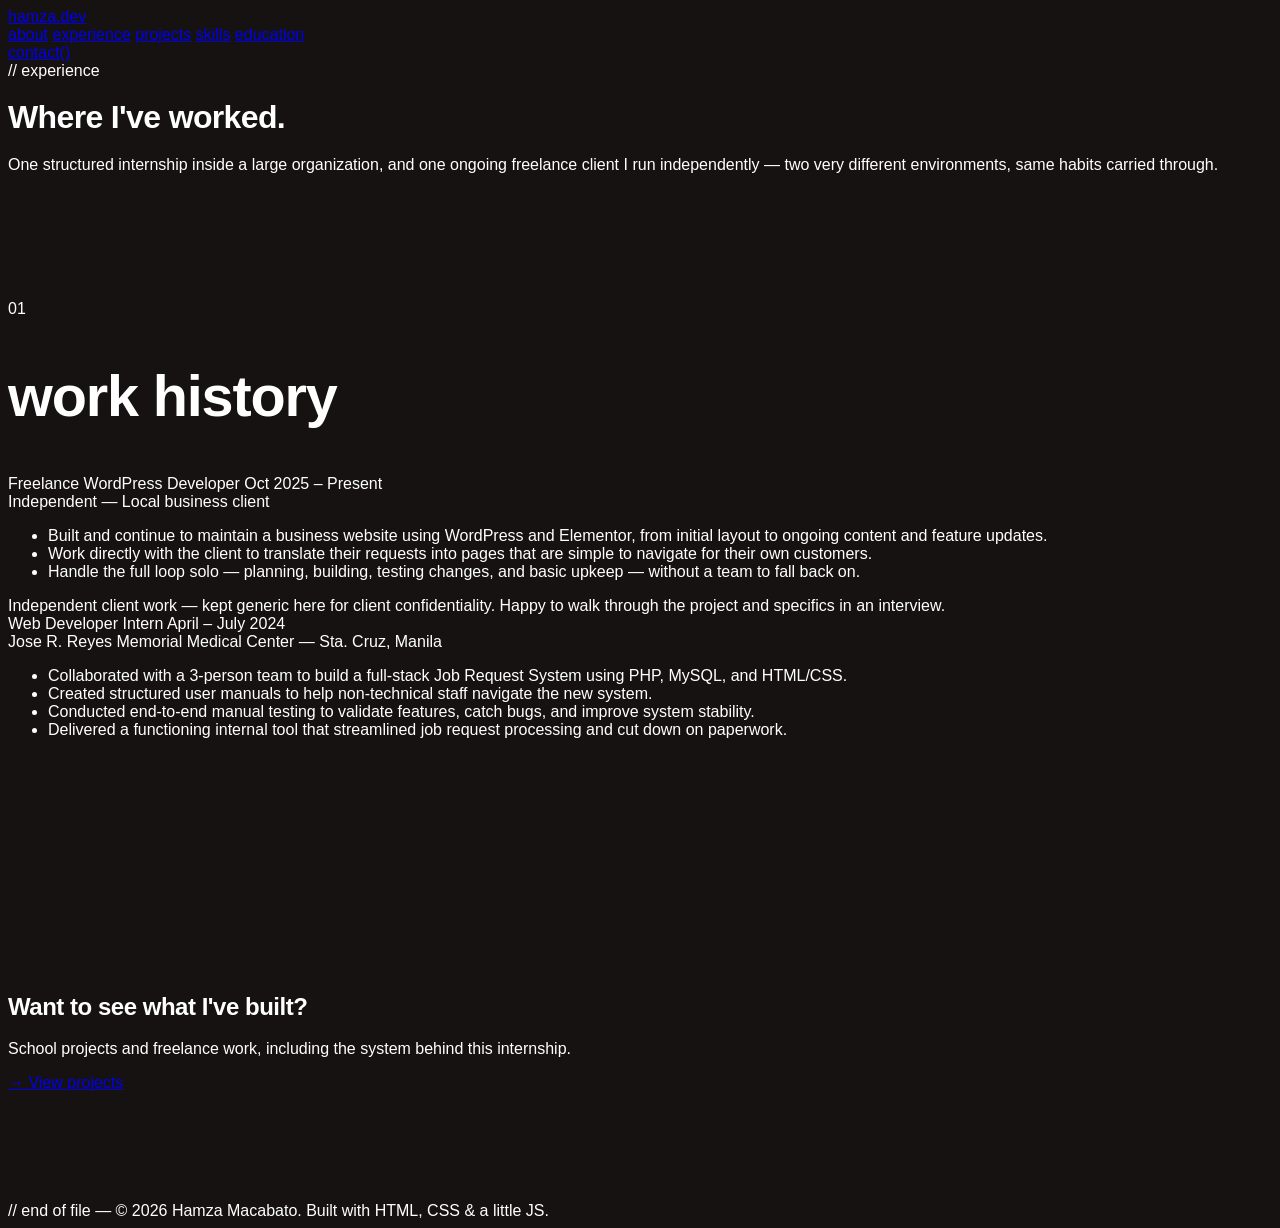
<file: experience.html>
<!DOCTYPE html>
<html lang="en">

<head>
    <meta charset="UTF-8">
    <meta name="viewport" content="width=device-width, initial-scale=1.0">
    <title>Experience — Hamza Macabato</title>
    <meta name="description"
        content="Work experience of Hamza Macabato, Junior Software Developer — internship and freelance projects.">
    <link rel="preconnect" href="https://fonts.googleapis.com">
    <link rel="preconnect" href="https://fonts.gstatic.com" crossorigin>
    <link
        href="https://fonts.googleapis.com/css2?family=JetBrains+Mono:ital,wght@0,400;0,500;0,600;0,700;1,400&family=Inter:wght@400;500;600;700;800&display=swap"
        rel="stylesheet">
    <link rel="stylesheet" href="style.css">
</head>

<body>

    <header class="nav">
        <div class="nav-inner">
            <a class="brand" href="index.html"><span class="dot"></span>hamza.dev</a>
            <nav class="links">
                <a href="about.html">about</a>
                <a href="experience.html" class="active">experience</a>
                <a href="projects.html">projects</a>
                <a href="skills.html">skills</a>
                <a href="education.html">education</a>
            </nav>
            <a class="nav-cta" href="index.html#contact">contact()</a>
        </div>
    </header>

    <main class="wrap">

        <div class="page-head">
            <span class="sec-tag">// experience</span>
            <h1 class="page-title">Where I've worked.</h1>
            <p class="page-sub">One structured internship inside a large organization, and one ongoing freelance client
                I run independently — two very different environments, same habits carried through.</p>
        </div>

        <section>
            <div class="sec-head">
                <span class="sec-tag">01</span>
                <h2 class="sec-title">work history</h2>
                <div class="sec-rule"></div>
            </div>

            <!-- FREELANCE (most recent, ongoing) -->
            <div class="job freelance">
                <div class="job-top">
                    <span class="job-title">Freelance WordPress Developer</span>
                    <span class="job-date ongoing">Oct 2025 – Present</span>
                </div>
                <div class="job-org">Independent — Local business client</div>
                <ul>
                    <li>Built and continue to maintain a business website using WordPress and Elementor, from initial
                        layout to ongoing content and feature updates.</li>
                    <li>Work directly with the client to translate their requests into pages that are simple to navigate
                        for their own customers.</li>
                    <li>Handle the full loop solo — planning, building, testing changes, and basic upkeep — without a
                        team to fall back on.</li>
                </ul>
                <div class="job-note">Independent client work — kept generic here for client confidentiality. Happy to
                    walk through the project and specifics in an interview.</div>
            </div>

            <!-- INTERNSHIP -->
            <div class="job">
                <div class="job-top">
                    <span class="job-title">Web Developer Intern</span>
                    <span class="job-date">April – July 2024</span>
                </div>
                <div class="job-org">Jose R. Reyes Memorial Medical Center — Sta. Cruz, Manila</div>
                <ul>
                    <li>Collaborated with a 3-person team to build a full-stack Job Request System using PHP, MySQL, and
                        HTML/CSS.</li>
                    <li>Created structured user manuals to help non-technical staff navigate the new system.</li>
                    <li>Conducted end-to-end manual testing to validate features, catch bugs, and improve system
                        stability.</li>
                    <li>Delivered a functioning internal tool that streamlined job request processing and cut down on
                        paperwork.</li>
                </ul>
            </div>
        </section>

        <section>
            <div class="cta-band">
                <h2>Want to see what I've built?</h2>
                <p>School projects and freelance work, including the system behind this internship.</p>
                <a class="btn-primary" href="projects.html">→ View projects</a>
            </div>
        </section>

    </main>

    <footer>
        <span class="cm">// end of file —</span> © 2026 Hamza Macabato. Built with HTML, CSS &amp; a little JS.
    </footer>

</body>

</html>
</file>
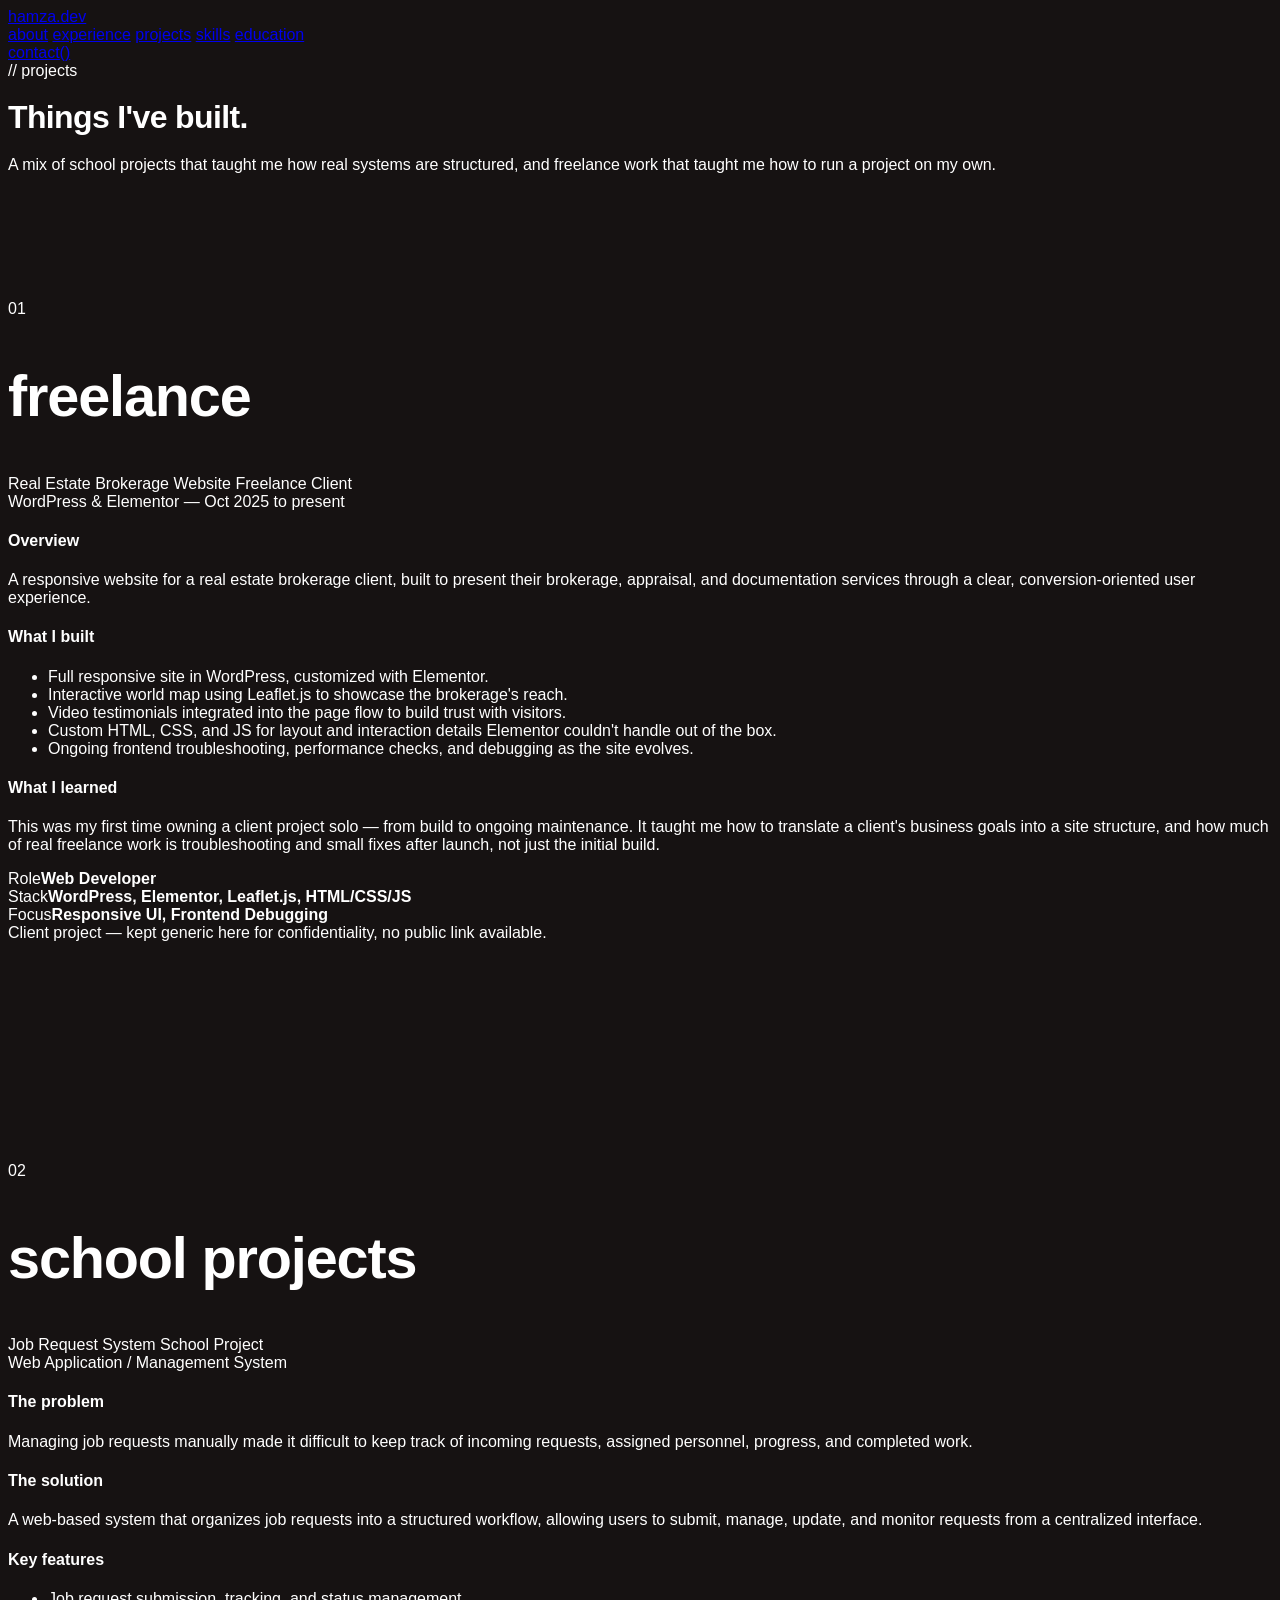
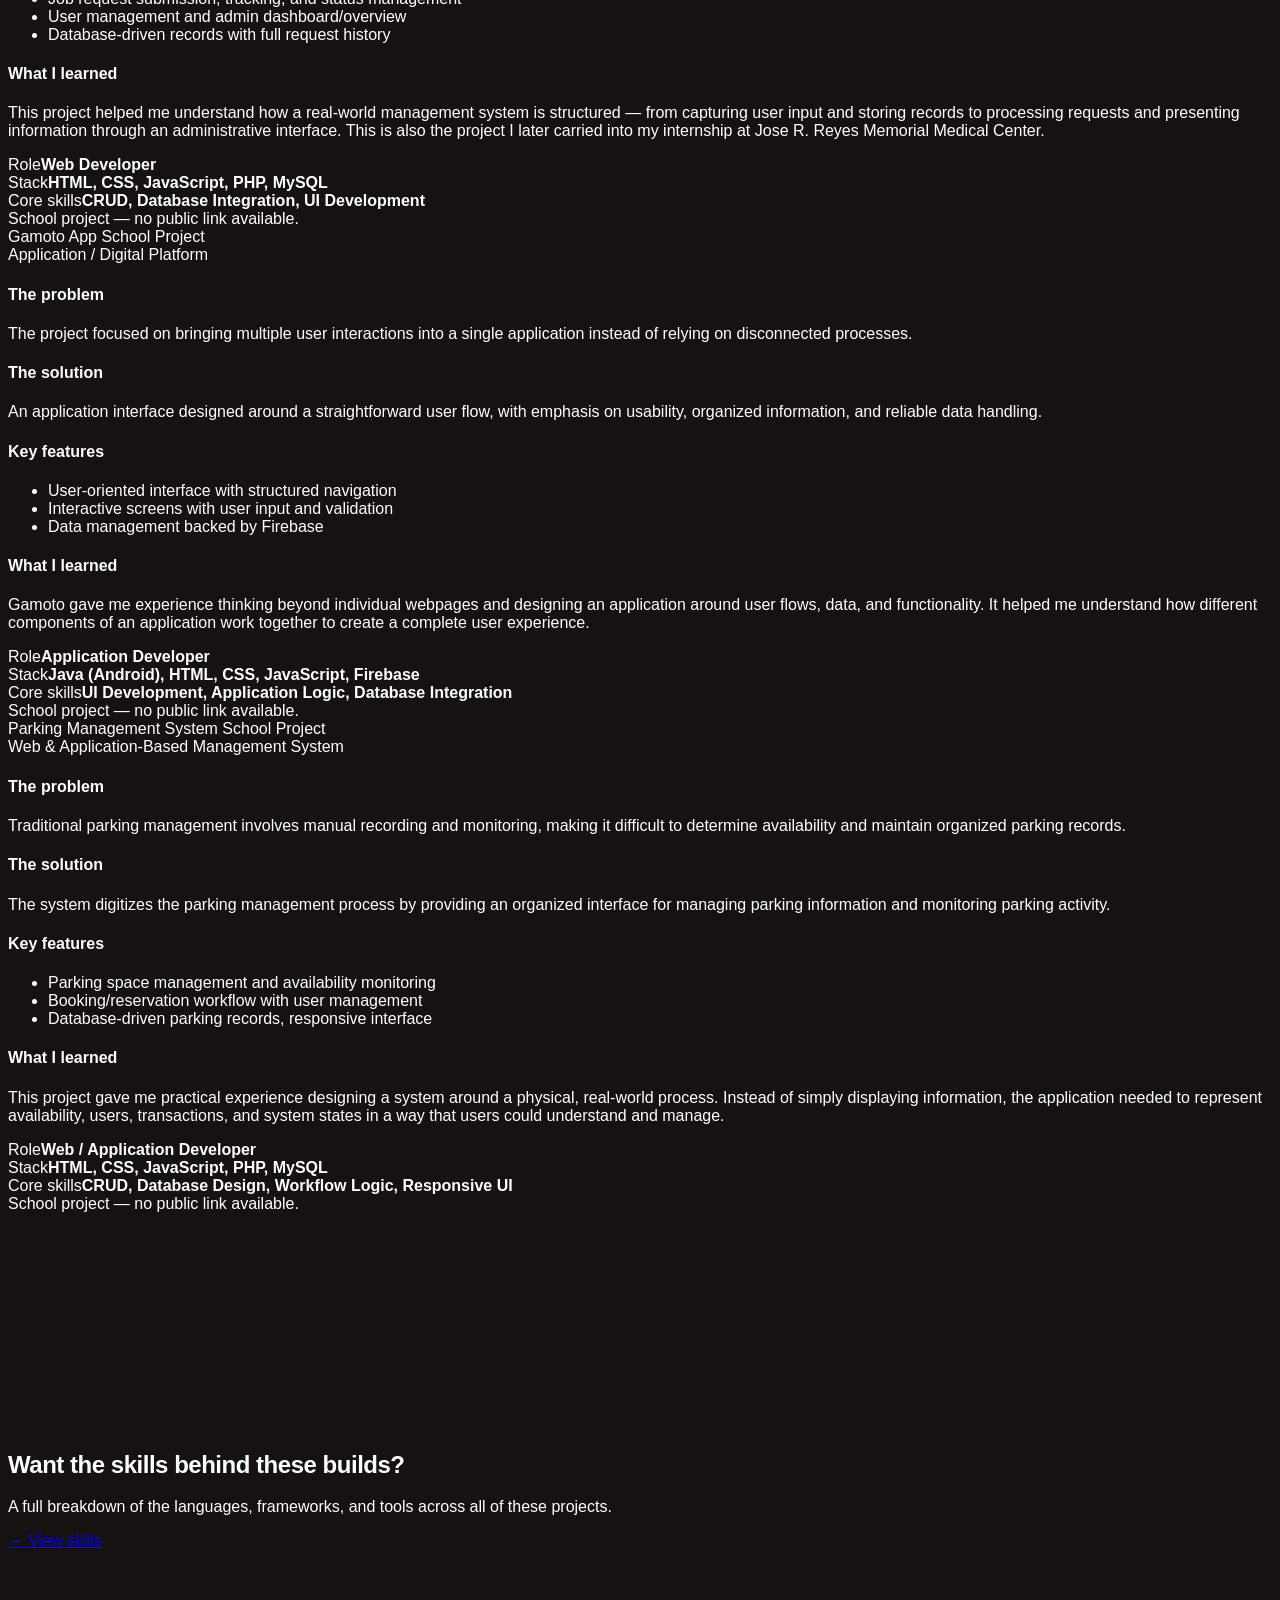
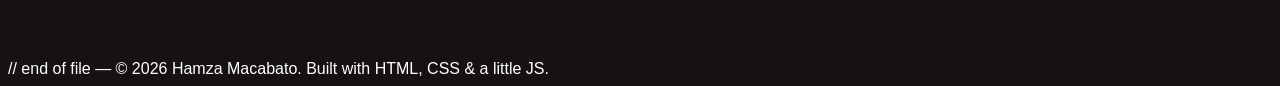
<file: projects.html>
<!DOCTYPE html>
<html lang="en">
<head>
<meta charset="UTF-8">
<meta name="viewport" content="width=device-width, initial-scale=1.0">
<title>Projects — Hamza Macabato</title>
<meta name="description" content="Projects built by Hamza Macabato — school projects and freelance client work.">
<link rel="preconnect" href="https://fonts.googleapis.com">
<link rel="preconnect" href="https://fonts.gstatic.com" crossorigin>
<link href="https://fonts.googleapis.com/css2?family=JetBrains+Mono:ital,wght@0,400;0,500;0,600;0,700;1,400&family=Inter:wght@400;500;600;700;800&display=swap" rel="stylesheet">
<link rel="stylesheet" href="style.css">
</head>
<body>

<header class="nav">
  <div class="nav-inner">
    <a class="brand" href="index.html"><span class="dot"></span>hamza.dev</a>
    <nav class="links">
      <a href="about.html">about</a>
      <a href="experience.html">experience</a>
      <a href="projects.html" class="active">projects</a>
      <a href="skills.html">skills</a>
      <a href="education.html">education</a>
    </nav>
    <a class="nav-cta" href="index.html#contact">contact()</a>
  </div>
</header>

<main class="wrap">

  <div class="page-head">
    <span class="sec-tag">// projects</span>
    <h1 class="page-title">Things I've built.</h1>
    <p class="page-sub">A mix of school projects that taught me how real systems are structured, and freelance work that taught me how to run a project on my own.</p>
  </div>

  <!-- FREELANCE PROJECT -->
  <section>
    <div class="sec-head">
      <span class="sec-tag">01</span>
      <h2 class="sec-title">freelance</h2>
      <div class="sec-rule"></div>
    </div>

    <div class="project-card">
      <div class="project-top">
        <span class="project-title">Real Estate Brokerage Website</span>
        <span class="project-badge">Freelance Client</span>
      </div>
      <div class="project-type">WordPress &amp; Elementor — Oct 2025 to present</div>

      <div class="project-block">
        <h4>Overview</h4>
        <p>A responsive website for a real estate brokerage client, built to present their brokerage, appraisal, and documentation services through a clear, conversion-oriented user experience.</p>
      </div>

      <div class="project-block">
        <h4>What I built</h4>
        <ul class="project-features">
          <li>Full responsive site in WordPress, customized with Elementor.</li>
          <li>Interactive world map using Leaflet.js to showcase the brokerage's reach.</li>
          <li>Video testimonials integrated into the page flow to build trust with visitors.</li>
          <li>Custom HTML, CSS, and JS for layout and interaction details Elementor couldn't handle out of the box.</li>
          <li>Ongoing frontend troubleshooting, performance checks, and debugging as the site evolves.</li>
        </ul>
      </div>

      <div class="project-block">
        <h4>What I learned</h4>
        <p>This was my first time owning a client project solo — from build to ongoing maintenance. It taught me how to translate a client's business goals into a site structure, and how much of real freelance work is troubleshooting and small fixes after launch, not just the initial build.</p>
      </div>

      <div class="project-meta-row">
        <div class="project-meta"><span>Role</span><b>Web Developer</b></div>
        <div class="project-meta"><span>Stack</span><b>WordPress, Elementor, Leaflet.js, HTML/CSS/JS</b></div>
        <div class="project-meta"><span>Focus</span><b>Responsive UI, Frontend Debugging</b></div>
      </div>
      <div class="no-link-note">Client project — kept generic here for confidentiality, no public link available.</div>
    </div>
  </section>

  <!-- SCHOOL PROJECTS -->
  <section>
    <div class="sec-head">
      <span class="sec-tag">02</span>
      <h2 class="sec-title">school projects</h2>
      <div class="sec-rule"></div>
    </div>

    <!-- JOB REQUEST SYSTEM -->
    <div class="project-card school">
      <div class="project-top">
        <span class="project-title">Job Request System</span>
        <span class="project-badge school">School Project</span>
      </div>
      <div class="project-type">Web Application / Management System</div>

      <div class="project-block">
        <h4>The problem</h4>
        <p>Managing job requests manually made it difficult to keep track of incoming requests, assigned personnel, progress, and completed work.</p>
      </div>

      <div class="project-block">
        <h4>The solution</h4>
        <p>A web-based system that organizes job requests into a structured workflow, allowing users to submit, manage, update, and monitor requests from a centralized interface.</p>
      </div>

      <div class="project-block">
        <h4>Key features</h4>
        <ul class="project-features">
          <li>Job request submission, tracking, and status management</li>
          <li>User management and admin dashboard/overview</li>
          <li>Database-driven records with full request history</li>
        </ul>
      </div>

      <div class="project-block">
        <h4>What I learned</h4>
        <p>This project helped me understand how a real-world management system is structured — from capturing user input and storing records to processing requests and presenting information through an administrative interface. This is also the project I later carried into my internship at Jose R. Reyes Memorial Medical Center.</p>
      </div>

      <div class="project-meta-row">
        <div class="project-meta"><span>Role</span><b>Web Developer</b></div>
        <div class="project-meta"><span>Stack</span><b>HTML, CSS, JavaScript, PHP, MySQL</b></div>
        <div class="project-meta"><span>Core skills</span><b>CRUD, Database Integration, UI Development</b></div>
      </div>
      <div class="no-link-note">School project — no public link available.</div>
    </div>

    <!-- GAMOTO APP -->
    <div class="project-card school">
      <div class="project-top">
        <span class="project-title">Gamoto App</span>
        <span class="project-badge school">School Project</span>
      </div>
      <div class="project-type">Application / Digital Platform</div>

      <div class="project-block">
        <h4>The problem</h4>
        <p>The project focused on bringing multiple user interactions into a single application instead of relying on disconnected processes.</p>
      </div>

      <div class="project-block">
        <h4>The solution</h4>
        <p>An application interface designed around a straightforward user flow, with emphasis on usability, organized information, and reliable data handling.</p>
      </div>

      <div class="project-block">
        <h4>Key features</h4>
        <ul class="project-features">
          <li>User-oriented interface with structured navigation</li>
          <li>Interactive screens with user input and validation</li>
          <li>Data management backed by Firebase</li>
        </ul>
      </div>

      <div class="project-block">
        <h4>What I learned</h4>
        <p>Gamoto gave me experience thinking beyond individual webpages and designing an application around user flows, data, and functionality. It helped me understand how different components of an application work together to create a complete user experience.</p>
      </div>

      <div class="project-meta-row">
        <div class="project-meta"><span>Role</span><b>Application Developer</b></div>
        <div class="project-meta"><span>Stack</span><b>Java (Android), HTML, CSS, JavaScript, Firebase</b></div>
        <div class="project-meta"><span>Core skills</span><b>UI Development, Application Logic, Database Integration</b></div>
      </div>
      <div class="no-link-note">School project — no public link available.</div>
    </div>

    <!-- PARKING MANAGEMENT SYSTEM -->
    <div class="project-card school">
      <div class="project-top">
        <span class="project-title">Parking Management System</span>
        <span class="project-badge school">School Project</span>
      </div>
      <div class="project-type">Web &amp; Application-Based Management System</div>

      <div class="project-block">
        <h4>The problem</h4>
        <p>Traditional parking management involves manual recording and monitoring, making it difficult to determine availability and maintain organized parking records.</p>
      </div>

      <div class="project-block">
        <h4>The solution</h4>
        <p>The system digitizes the parking management process by providing an organized interface for managing parking information and monitoring parking activity.</p>
      </div>

      <div class="project-block">
        <h4>Key features</h4>
        <ul class="project-features">
          <li>Parking space management and availability monitoring</li>
          <li>Booking/reservation workflow with user management</li>
          <li>Database-driven parking records, responsive interface</li>
        </ul>
      </div>

      <div class="project-block">
        <h4>What I learned</h4>
        <p>This project gave me practical experience designing a system around a physical, real-world process. Instead of simply displaying information, the application needed to represent availability, users, transactions, and system states in a way that users could understand and manage.</p>
      </div>

      <div class="project-meta-row">
        <div class="project-meta"><span>Role</span><b>Web / Application Developer</b></div>
        <div class="project-meta"><span>Stack</span><b>HTML, CSS, JavaScript, PHP, MySQL</b></div>
        <div class="project-meta"><span>Core skills</span><b>CRUD, Database Design, Workflow Logic, Responsive UI</b></div>
      </div>
      <div class="no-link-note">School project — no public link available.</div>
    </div>
  </section>

  <section>
    <div class="cta-band">
      <h2>Want the skills behind these builds?</h2>
      <p>A full breakdown of the languages, frameworks, and tools across all of these projects.</p>
      <a class="btn-primary" href="skills.html">→ View skills</a>
    </div>
  </section>

</main>

<footer>
  <span class="cm">// end of file —</span> © 2026 Hamza Macabato. Built with HTML, CSS &amp; a little JS.
</footer>

</body>
</html>
</file>
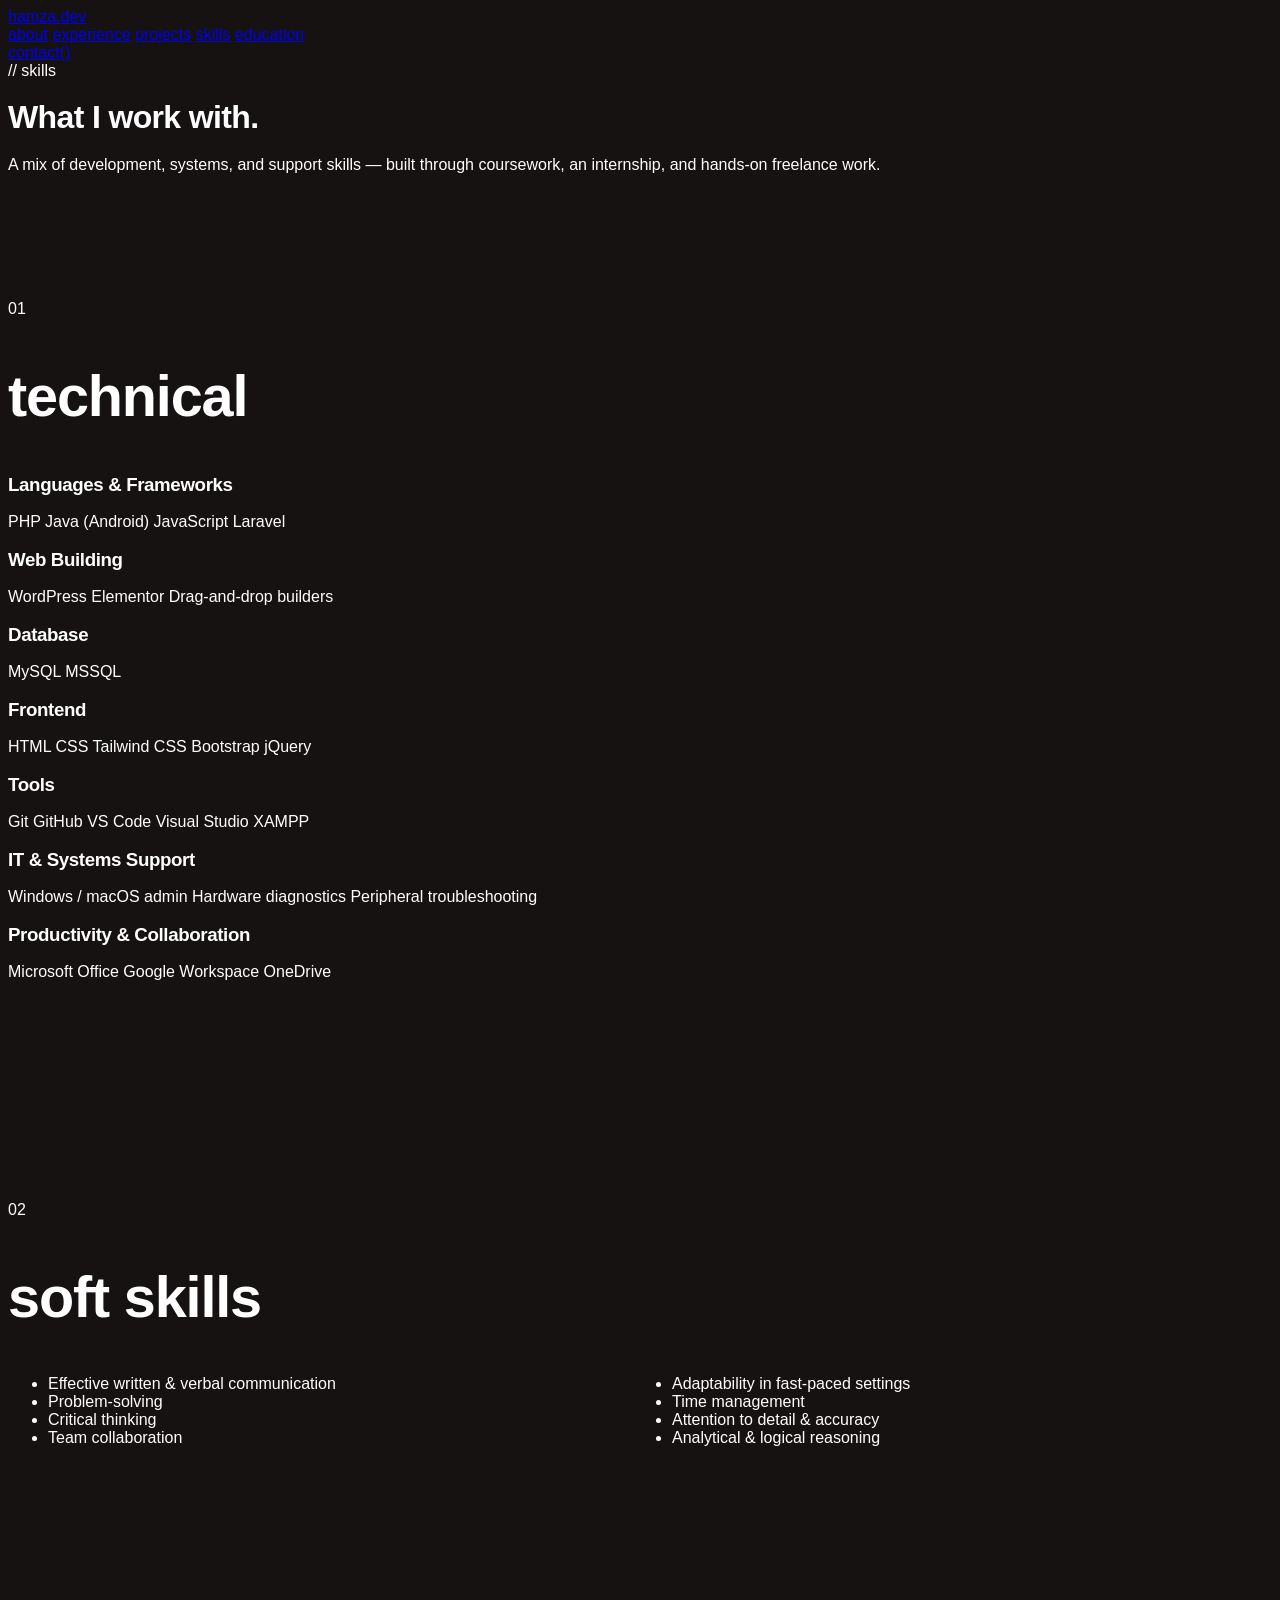
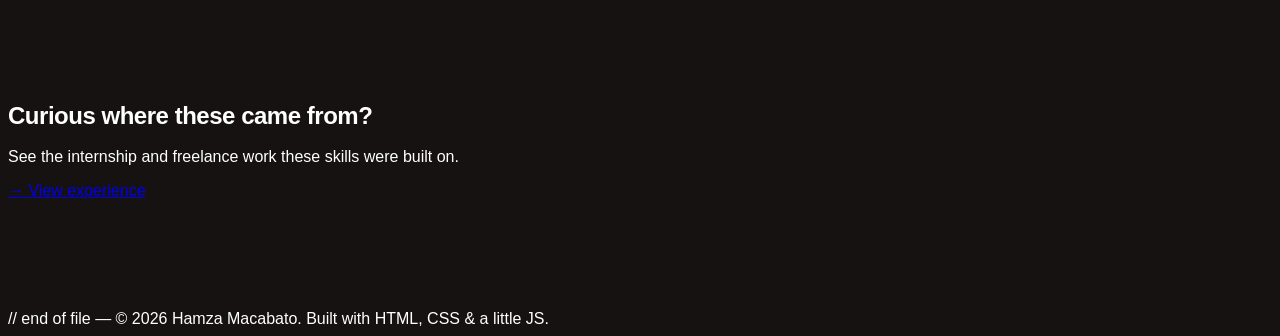
<file: skills.html>
<!DOCTYPE html>
<html lang="en">

<head>
    <meta charset="UTF-8">
    <meta name="viewport" content="width=device-width, initial-scale=1.0">
    <title>Skills — Hamza Macabato</title>
    <meta name="description" content="Technical and soft skills of Hamza Macabato, Junior Software Developer.">
    <link rel="preconnect" href="https://fonts.googleapis.com">
    <link rel="preconnect" href="https://fonts.gstatic.com" crossorigin>
    <link
        href="https://fonts.googleapis.com/css2?family=JetBrains+Mono:ital,wght@0,400;0,500;0,600;0,700;1,400&family=Inter:wght@400;500;600;700;800&display=swap"
        rel="stylesheet">
    <link rel="stylesheet" href="style.css">
</head>

<body>

    <header class="nav">
        <div class="nav-inner">
            <a class="brand" href="index.html"><span class="dot"></span>hamza.dev</a>
            <nav class="links">
                <a href="about.html">about</a>
                <a href="experience.html">experience</a>
                <a href="projects.html">projects</a>
                <a href="skills.html" class="active">skills</a>
                <a href="education.html">education</a>
            </nav>
            <a class="nav-cta" href="index.html#contact">contact()</a>
        </div>
    </header>

    <main class="wrap">

        <div class="page-head">
            <span class="sec-tag">// skills</span>
            <h1 class="page-title">What I work with.</h1>
            <p class="page-sub">A mix of development, systems, and support skills — built through coursework, an
                internship, and hands-on freelance work.</p>
        </div>

        <section>
            <div class="sec-head">
                <span class="sec-tag">01</span>
                <h2 class="sec-title">technical</h2>
                <div class="sec-rule"></div>
            </div>
            <div class="skills-grid">
                <div class="skill-card">
                    <h3>Languages &amp; Frameworks</h3>
                    <div class="pill-row">
                        <span class="pill">PHP</span>
                        <span class="pill">Java (Android)</span>
                        <span class="pill">JavaScript</span>
                        <span class="pill">Laravel</span>
                    </div>
                </div>
                <div class="skill-card">
                    <h3>Web Building</h3>
                    <div class="pill-row">
                        <span class="pill highlight-pill">WordPress</span>
                        <span class="pill highlight-pill">Elementor</span>
                        <span class="pill">Drag-and-drop builders</span>
                    </div>
                </div>
                <div class="skill-card">
                    <h3>Database</h3>
                    <div class="pill-row">
                        <span class="pill">MySQL</span>
                        <span class="pill">MSSQL</span>
                    </div>
                </div>
                <div class="skill-card">
                    <h3>Frontend</h3>
                    <div class="pill-row">
                        <span class="pill">HTML</span>
                        <span class="pill">CSS</span>
                        <span class="pill">Tailwind CSS</span>
                        <span class="pill">Bootstrap</span>
                        <span class="pill">jQuery</span>
                    </div>
                </div>
                <div class="skill-card">
                    <h3>Tools</h3>
                    <div class="pill-row">
                        <span class="pill">Git</span>
                        <span class="pill">GitHub</span>
                        <span class="pill">VS Code</span>
                        <span class="pill">Visual Studio</span>
                        <span class="pill">XAMPP</span>
                    </div>
                </div>
                <div class="skill-card">
                    <h3>IT &amp; Systems Support</h3>
                    <div class="pill-row">
                        <span class="pill">Windows / macOS admin</span>
                        <span class="pill">Hardware diagnostics</span>
                        <span class="pill">Peripheral troubleshooting</span>
                    </div>
                </div>
                <div class="skill-card" style="grid-column:1 / -1;">
                    <h3>Productivity &amp; Collaboration</h3>
                    <div class="pill-row">
                        <span class="pill">Microsoft Office</span>
                        <span class="pill">Google Workspace</span>
                        <span class="pill">OneDrive</span>
                    </div>
                </div>
            </div>
        </section>

        <section>
            <div class="sec-head">
                <span class="sec-tag">02</span>
                <h2 class="sec-title">soft skills</h2>
                <div class="sec-rule"></div>
            </div>
            <div class="skill-card">
                <ul class="soft-list" style="columns:2; column-gap:24px;">
                    <li>Effective written &amp; verbal communication</li>
                    <li>Problem-solving</li>
                    <li>Critical thinking</li>
                    <li>Team collaboration</li>
                    <li>Adaptability in fast-paced settings</li>
                    <li>Time management</li>
                    <li>Attention to detail &amp; accuracy</li>
                    <li>Analytical &amp; logical reasoning</li>
                </ul>
            </div>
        </section>

        <section>
            <div class="cta-band">
                <h2>Curious where these came from?</h2>
                <p>See the internship and freelance work these skills were built on.</p>
                <a class="btn-primary" href="experience.html">→ View experience</a>
            </div>
        </section>

    </main>

    <footer>
        <span class="cm">// end of file —</span> © 2026 Hamza Macabato. Built with HTML, CSS &amp; a little JS.
    </footer>

</body>

</html>
</file>
<file: style.css>
:root {
	--red: #b00000;
	--red2: #e01b1b;
	--ink: #161212;
	--paper: #fdf3f3;
	--mute: #8a7f7f;
}
html {
	scroll-behavior: smooth;
}
body {
	font-family: "Poppins", sans-serif;
	background: var(--ink);
	color: #fff;
	overflow-x: hidden;
}
h1,
h2,
h3,
.display {
	font-family: "Poppins", sans-serif;
	font-weight: 600;
	letter-spacing: -0.02em;
	line-height: 1.05;
}
.anton {
	font-family: "Anton", sans-serif;
	font-weight: 400;
	letter-spacing: 0;
	text-transform: uppercase;
}
.script {
	font-family: "Caveat", cursive;
	color: var(--red2);
	font-size: 2.2rem;
}
.red {
	color: var(--red2);
}
.chip {
	font-size: 0.7rem;
	color: var(--mute);
	letter-spacing: 0.04em;
}
.chip b {
	color: var(--red2);
	font-weight: 500;
}

/* nav */
.nav-top {
	position: fixed;
	inset: 0 0 auto 0;
	z-index: 50;
	padding: 18px 0;
	mix-blend-mode: normal;
}
.logo {
	font-family: "Anton";
	font-size: 1.8rem;
	color: #fff;
	text-decoration: none;
}
.avail {
	font-size: 0.72rem;
	background: #fff;
	color: #111;
	padding: 6px 14px;
	border-radius: 30px;
	display: inline-flex;
	gap: 8px;
	align-items: center;
}
.avail i {
	width: 8px;
	height: 8px;
	border-radius: 50%;
	background: #1fcf5a;
	animation: pulse 1.6s infinite;
}
@keyframes pulse {
	0% {
		box-shadow: 0 0 0 0 #1fcf5a88;
	}
	100% {
		box-shadow: 0 0 0 10px #1fcf5a00;
	}
}

/* hero */
.hero {
	position: relative;
	min-height: 100vh;
	display: flex;
	align-items: flex-end;
	padding: 120px 0 60px;
	overflow: hidden;
	background:
		radial-gradient(
			ellipse at 70% 40%,
			rgba(58, 18, 18, 0.65) 0,
			var(--ink) 100%
		),
		url("images/hero-bg-4.png");

	background-size: cover;
	background-position: center;
	background-repeat: no-repeat;
}
.hero-word {
	position: absolute;
	top: 8vh;
	left: 3vw;
	right: 0;
	font-size: clamp(4rem, 18vw, 17rem);
	line-height: 0.95;
	white-space: nowrap;
	user-select: none;
	min-height: 1em;
}
.hero-word #word {
	background: linear-gradient(180deg, #c40000 0, #c4000000 95%);
	-webkit-background-clip: text;
	background-clip: text;
	color: transparent;
}
.hw-caret {
	display: inline-block;
	width: 0.04em;
	height: 0.78em;
	margin-left: 0.04em;
	background: var(--red2);
	vertical-align: -0.02em;
	animation: blink 1s steps(2) infinite;
}
.hero-in {
	position: relative;
	z-index: 2;
}
.hero h1 {
	font-size: clamp(2rem, 4vw, 3.2rem);
}
.hero .script {
	display: block;
	margin-bottom: -6px;
}
.tag {
	border: 1px solid #ffffff55;
	background: #fff;
	color: #111;
	border-radius: 12px;
	padding: 10px 18px;
	font-weight: 600;
	box-shadow: 0 10px 30px #0008;
	display: inline-block;
}
.terminal {
	background: #0e0b0b;
	border: 1px solid #ffffff22;
	border-radius: 16px;
	box-shadow: 0 30px 80px #000a;
	font-family: ui-monospace, Consolas, monospace;
	font-size: 0.82rem;
	overflow: hidden;
	animation: float 6s ease-in-out infinite;
}
.terminal .bar {
	padding: 10px 14px;
	border-bottom: 1px solid #ffffff14;
	display: flex;
	gap: 6px;
}
.terminal .bar i {
	width: 10px;
	height: 10px;
	border-radius: 50%;
	background: #ffffff33;
}
.terminal .bar i:first-child {
	background: var(--red2);
}
.terminal pre {
	margin: 0;
	padding: 18px;
	color: #d9cfcf;
	white-space: pre-wrap;
	min-height: 230px;
}
.k {
	color: #ff6b6b;
}
.s {
	color: #9be59b;
}
.c {
	color: #7d7070;
}
.caret {
	display: inline-block;
	width: 8px;
	height: 1em;
	background: #fff;
	vertical-align: -2px;
	animation: blink 1s steps(2) infinite;
}
@keyframes blink {
	50% {
		opacity: 0;
	}
}
@keyframes float {
	50% {
		transform: translateY(-10px);
	}
}

/* sections */
section {
	padding: 110px 0;
}
.sec-title {
	font-size: clamp(2rem, 4.6vw, 3.6rem);
}
.light {
	background: linear-gradient(180deg, var(--paper), #fff 90%);
	color: #161212;
}
.light .chip {
	color: #7a6e6e;
}
.ghost {
	position: absolute;
	right: -2%;
	top: 30px;
	font-size: clamp(5rem, 16vw, 15rem);
	color: #00000010;
	line-height: 1;
	pointer-events: none;
}
.dark .ghost {
	color: #ffffff0d;
}

/* projects */
.proj {
	position: relative;
	background: #241a1a;
	border-radius: 18px;
	padding: 22px;
	border: 1px solid #ffffff12;
	overflow: hidden;
	height: 100%;
	transition:
		transform 0.35s,
		border-color 0.35s;
}
.proj:hover {
	transform: translateY(-8px);
	border-color: var(--red2);
}
.proj .num {
	font-family: "Anton";
	font-size: 5rem;
	color: var(--red);
	opacity: 0.9;
	line-height: 1;
}
.proj .shot {
	aspect-ratio: 16/10;
	border-radius: 10px;
	margin: 10px 0 18px;
	background: linear-gradient(135deg, #3a1414, #120c0c);
	display: grid;
	place-items: center;
	color: #ffffff55;
	font-size: 0.8rem;
	border: 1px solid #ffffff10;
}
.proj h3 {
	font-size: 1.5rem;
}
.stack span {
	font-size: 0.68rem;
	border: 1px solid #ffffff33;
	border-radius: 20px;
	padding: 3px 10px;
	margin: 0 6px 6px 0;
	display: inline-block;
	color: #ddd;
}
.mini {
	background: #1d1515;
	border-radius: 14px;
	padding: 16px;
	border: 1px solid #ffffff10;
	height: 100%;
}
.mini .anton {
	font-size: 2rem;
	color: var(--red);
}

/* about */
.photo {
	position: relative;
	aspect-ratio: 4/5;
	border-radius: 20px;
	background: linear-gradient(160deg, #2b1a1a, #0f0a0a);
	display: grid;
	place-items: center;
	overflow: hidden;
}
.photo::after {
	content: "";
	position: absolute;
	inset: 0;
	background: repeating-linear-gradient(
		0deg,
		transparent 0 3px,
		#ffffff06 3px 4px
	);
}
.photo .ph {
	font-family: "Anton";
	font-size: 7rem;
	color: #ffffff1c;
}
.callout {
	position: absolute;
	font-size: 0.62rem;
	letter-spacing: 0.08em;
	text-transform: uppercase;
	color: #7a6e6e;
}
.stat-box {
	background: #161212;
	color: #fff;
	border-radius: 14px;
	padding: 16px 20px;
	display: inline-block;
	min-width: 260px;
}
.stat-box div {
	display: flex;
	gap: 12px;
	align-items: center;
	padding: 6px 0;
	font-size: 0.8rem;
}
.stat-box b {
	color: var(--red2);
	font-size: 1.1rem;
}

/* services */
.svc {
	background: #fff;
	color: #161212;
	border-radius: 16px;
	padding: 34px 26px;
	text-align: center;
	height: 100%;
	transition:
		transform 0.35s,
		box-shadow 0.35s;
}
.svc:hover {
	transform: translateY(-8px);
	box-shadow: 0 20px 50px #b0000040;
}
.svc h3 {
	color: var(--red);
	font-size: 2rem;
	margin-bottom: 10px;
}
.svc p {
	font-size: 0.82rem;
	color: #6a5f5f;
}
.svc .pill {
	display: inline-block;
	margin-top: 14px;
	background: #161212;
	color: #fff;
	font-size: 0.6rem;
	padding: 5px 12px;
	letter-spacing: 0.06em;
	text-transform: uppercase;
}

/* steps */
.process {
	padding: 0;
}
.pin {
	position: relative;
	height: 480vh;
}
.sticky {
	position: sticky;
	top: 0;
	height: 100vh;
	display: flex;
	flex-direction: column;
	justify-content: center;
	align-items: center;
	text-align: center;
	padding: 0 16px;
}
.stage {
	position: relative;
	width: 100%;
	max-width: 560px;
	height: 280px;
	margin-top: 10px;
}
.step {
	position: absolute;
	inset: 0;
	display: flex;
	flex-direction: column;
	align-items: center;
	justify-content: center;
	opacity: 0;
	filter: blur(10px);
	transform: translateY(40px) scale(0.96);
	transition:
		opacity 0.6s,
		filter 0.6s,
		transform 0.6s;
	pointer-events: none;
}
.step.on {
	opacity: 1;
	filter: none;
	transform: none;
}
.step.past {
	transform: translateY(-40px) scale(0.96);
}
.step .n {
	font-family: "Anton";
	font-size: clamp(6rem, 16vw, 11rem);
	color: var(--red);
	line-height: 0.9;
}
.step h3 {
	font-size: 2.2rem;
	margin-top: 6px;
}
.step p {
	font-size: 0.95rem;
	color: #6a5f5f;
	max-width: 400px;
	margin: 8px auto 0;
}
.dots {
	display: flex;
	gap: 10px;
	margin-top: 20px;
}
.dots i {
	width: 28px;
	height: 4px;
	border-radius: 4px;
	background: #00000020;
	transition:
		background 0.4s,
		width 0.4s;
}
.dots i.on {
	background: var(--red);
	width: 56px;
}
.scroll-hint {
	font-size: 0.7rem;
	color: #7a6e6e;
	margin-top: 14px;
	transition: opacity 0.4s;
}

/* proof */
.count {
	font-family: "Anton";
	font-size: clamp(5rem, 12vw, 9rem);
	color: var(--red);
	line-height: 0.95;
}
.quote {
	background: #241a1a;
	border-radius: 16px;
	padding: 26px;
	border: 1px solid #ffffff12;
	height: 100%;
}
.quote p {
	font-size: 0.88rem;
	color: #ddd;
}
.quote small {
	color: var(--mute);
}

/* cta */
.cta {
	position: relative;
	overflow: hidden;
	background: linear-gradient(180deg, #fff, #fbdede 40%, #161212 100%);
	color: #161212;
	padding-bottom: 60px;
}
.cta .ghost {
	left: 3%;
	right: auto;
	top: 0;
	color: #0000000d;
	font-size: clamp(5rem, 17vw, 16rem);
}
.btn-red {
	background: var(--red);
	color: #fff;
	border: 0;
	border-radius: 12px;
	padding: 16px 30px;
	font-weight: 600;
	font-size: 1.05rem;
	transition:
		transform 0.25s,
		background 0.25s;
}
.btn-red:hover {
	background: var(--red2);
	color: #fff;
	transform: translateX(6px);
}
.cta .foot {
	color: #bbb;
	font-size: 0.72rem;
}

/* reveal */
.rv {
	opacity: 0;
	transform: translateY(30px);
	transition:
		opacity 0.8s,
		transform 0.8s;
}
.rv.on {
	opacity: 1;
	transform: none;
}
.marquee {
	overflow: hidden;
	background: var(--red);
	padding: 12px 0;
	white-space: nowrap;
}
.marquee div {
	display: inline-block;
	animation: slide 22s linear infinite;
	font-family: "Anton";
	font-size: 1.4rem;
	letter-spacing: 0.05em;
	text-transform: uppercase;
}
@keyframes slide {
	to {
		transform: translateX(-50%);
	}
}
@media (prefers-reduced-motion: reduce) {
	* {
		animation: none !important;
		transition: none !important;
	}
	.rv {
		opacity: 1;
		transform: none;
	}
}

/* hero photo */
.hero-photo {
	position: absolute;
	bottom: 0;
	left: 50%;
	transform: translateX(-50%);
	height: 88vh;
	width: auto;
	max-width: none;
	object-fit: contain;
	z-index: 1;
	pointer-events: none;
	filter: drop-shadow(0 20px 40px #000a);
	animation: photoIn 1s 0.3s both;
}
@keyframes photoIn {
	from {
		opacity: 0;
		transform: translateX(-50%) translateY(40px);
	}
}
@media (max-width: 991px) {
	.hero-photo {
		height: 60vh;
		opacity: 0.5;
	}
}

/* ---- v2 refinements ---- */
:focus-visible {
	outline: 2px solid var(--red2);
	outline-offset: 3px;
}
.nav-top {
	background: linear-gradient(#161212cc, #16121200);
}
.hero::after {
	content: "";
	position: absolute;
	inset: 0;
	z-index: 1;
	pointer-events: none;
	background:
		linear-gradient(90deg, #161212e6 0, #16121200 38%),
		linear-gradient(0deg, #161212 0, #16121200 22%);
}
.hero-in {
	z-index: 3;
}
.hero .lead {
	max-width: 340px;
	font-size: 0.92rem;
	color: #e6dede;
	line-height: 1.6;
}
.hero-photo {
	height: 92vh;
}
.hero .btn-red {
	padding: 12px 22px;
	font-size: 0.9rem;
}
.hero .btn-ghost {
	color: #fff;
	font-size: 0.9rem;
	text-decoration: none;
	border-bottom: 1px solid #ffffff66;
	margin-left: 18px;
	padding-bottom: 2px;
}
.proj .shot {
	position: relative;
	align-content: center;
	padding-top: 22px;
}
.proj .shot::before {
	content: "";
	position: absolute;
	top: 0;
	left: 0;
	right: 0;
	height: 22px;
	background: #ffffff0d;
	border-bottom: 1px solid #ffffff10;
}
.proj .shot::after {
	content: "";
	position: absolute;
	top: 8px;
	left: 10px;
	width: 6px;
	height: 6px;
	border-radius: 50%;
	background: var(--red2);
	box-shadow:
		12px 0 #ffffff33,
		24px 0 #ffffff33;
}
.proj .links {
	margin-top: 14px;
	font-size: 0.78rem;
}
.proj .links a {
	color: #fff;
	margin-right: 16px;
	text-decoration: underline;
	text-underline-offset: 3px;
}
.svc {
	text-align: left;
	border: 1px solid #16121214;
}
.svc h3 {
	font-size: 1.6rem;
}
.svc .pill {
	border-radius: 20px;
	text-transform: none;
	font-size: 0.7rem;
	letter-spacing: 0;
}
.expect {
	border-top: 2px solid var(--red);
	padding-top: 16px;
}
.expect h4 {
	font-size: 1.15rem;
}
.expect p {
	font-size: 0.85rem;
	color: #c9bebe;
}
.cta .chip {
	color: #d8cccc;
}
.cta .foot {
	color: #cfc4c4;
}
@media (max-width: 991px) {
	.hero .lead {
		max-width: none;
	}
	.hero::after {
		background: linear-gradient(0deg, #161212 0, #16121200 45%);
	}
}

/* ---- v3: new projects, client work, motto ---- */
.kind {
	font-family: "Anton";
	font-size: 1.5rem;
	color: var(--red2);
	text-transform: uppercase;
	line-height: 1;
}
.sub-title {
	font-size: 1.6rem;
}
.client {
	background: #241a1a;
	border: 1px solid #ffffff12;
	border-radius: 16px;
	padding: 14px 14px 20px;
	height: 100%;
}
.client a {
	display: block;
	border-radius: 10px;
	overflow: hidden;
	margin-bottom: 14px;
	border: 1px solid #ffffff10;
}
.client img {
	display: block;
	width: 100%;
	aspect-ratio: 16/10;
	object-fit: cover;
	object-position: top;
	transition: transform 0.5s;
}
.client a:hover img {
	transform: scale(1.04);
}
.client h3 {
	font-size: 1.25rem;
}
.flow {
	margin-top: 24px;
	border-left: 3px solid var(--red2);
	padding: 6px 0 6px 18px;
	max-width: 720px;
}
.flow b {
	display: block;
	font-size: 1rem;
}
.flow span {
	font-size: 0.85rem;
	color: #c9bebe;
}
.motto {
	font-family: "Caveat", cursive;
	font-size: 2.2rem;
	color: var(--red);
	line-height: 1;
	margin: 8px 0 18px;
}
@media (max-width: 768px) {
	.hero-photo {
		display: none;
	}
}
</file>
